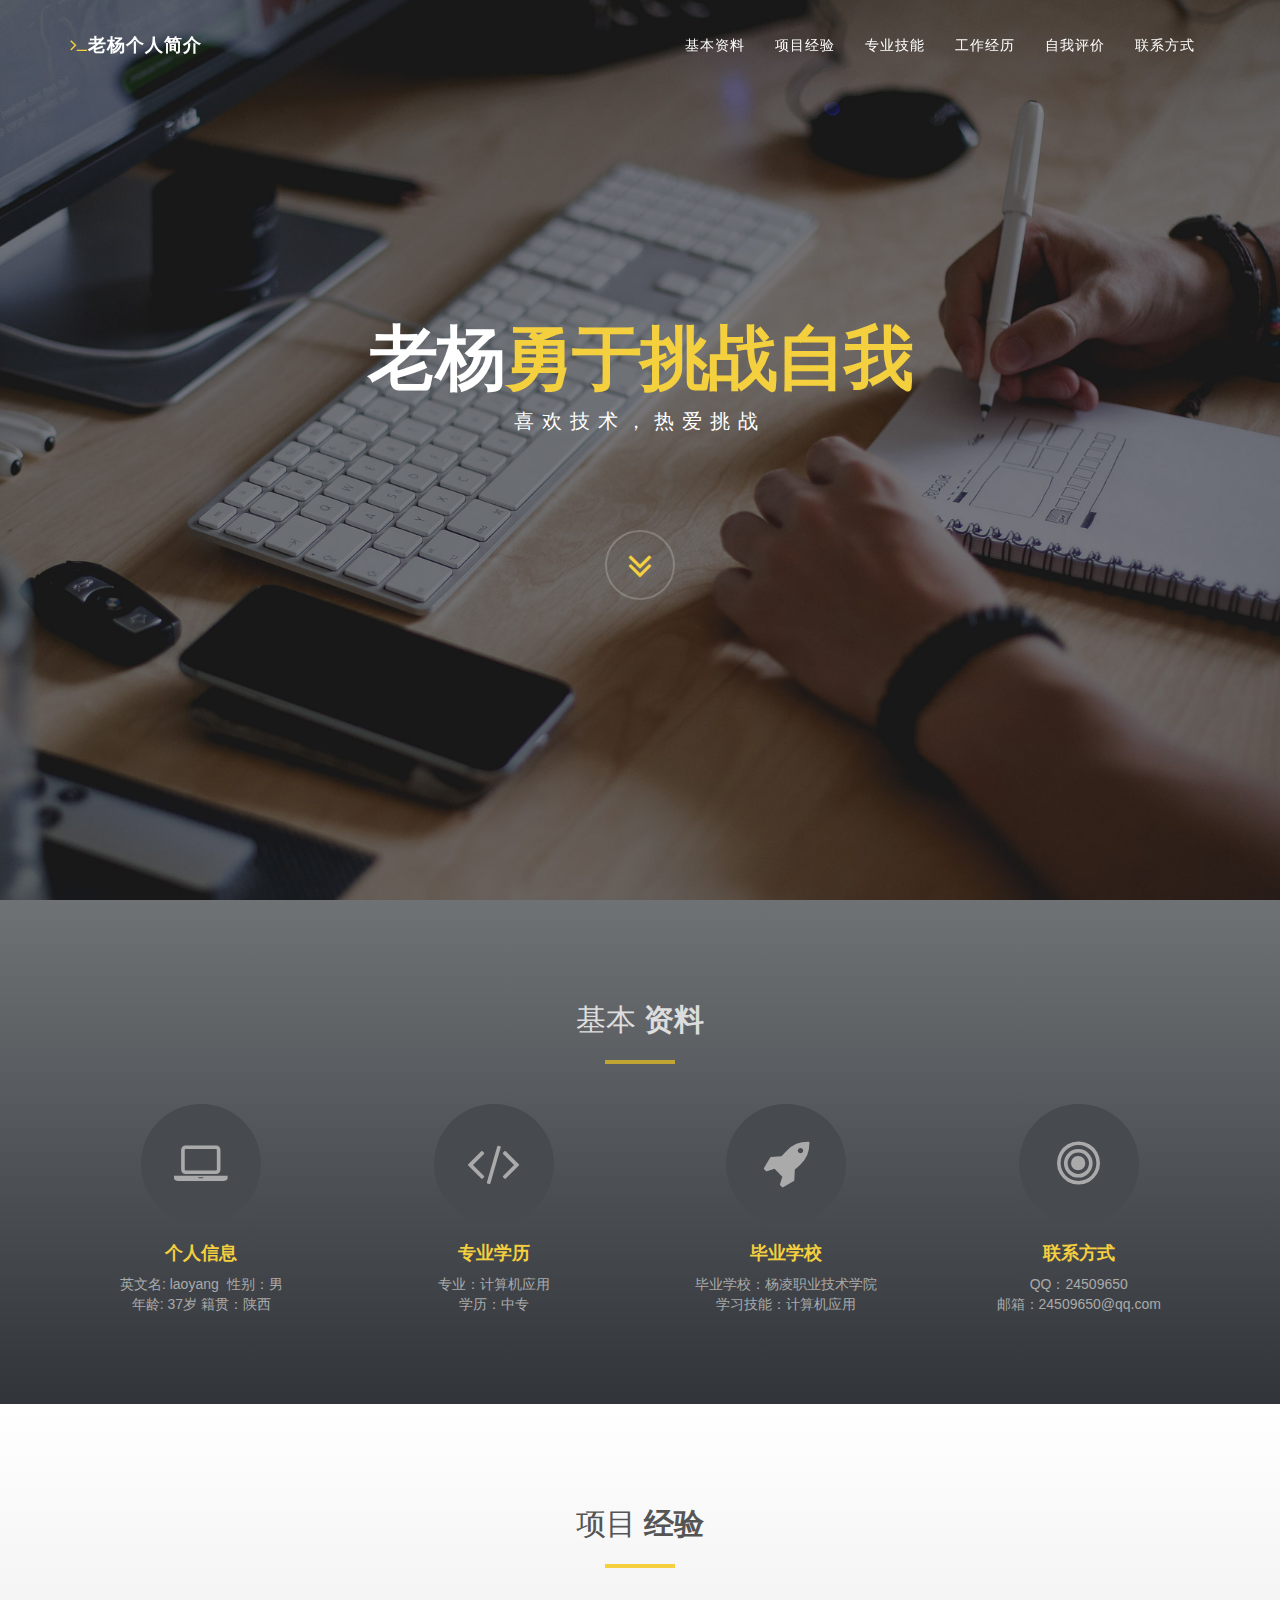
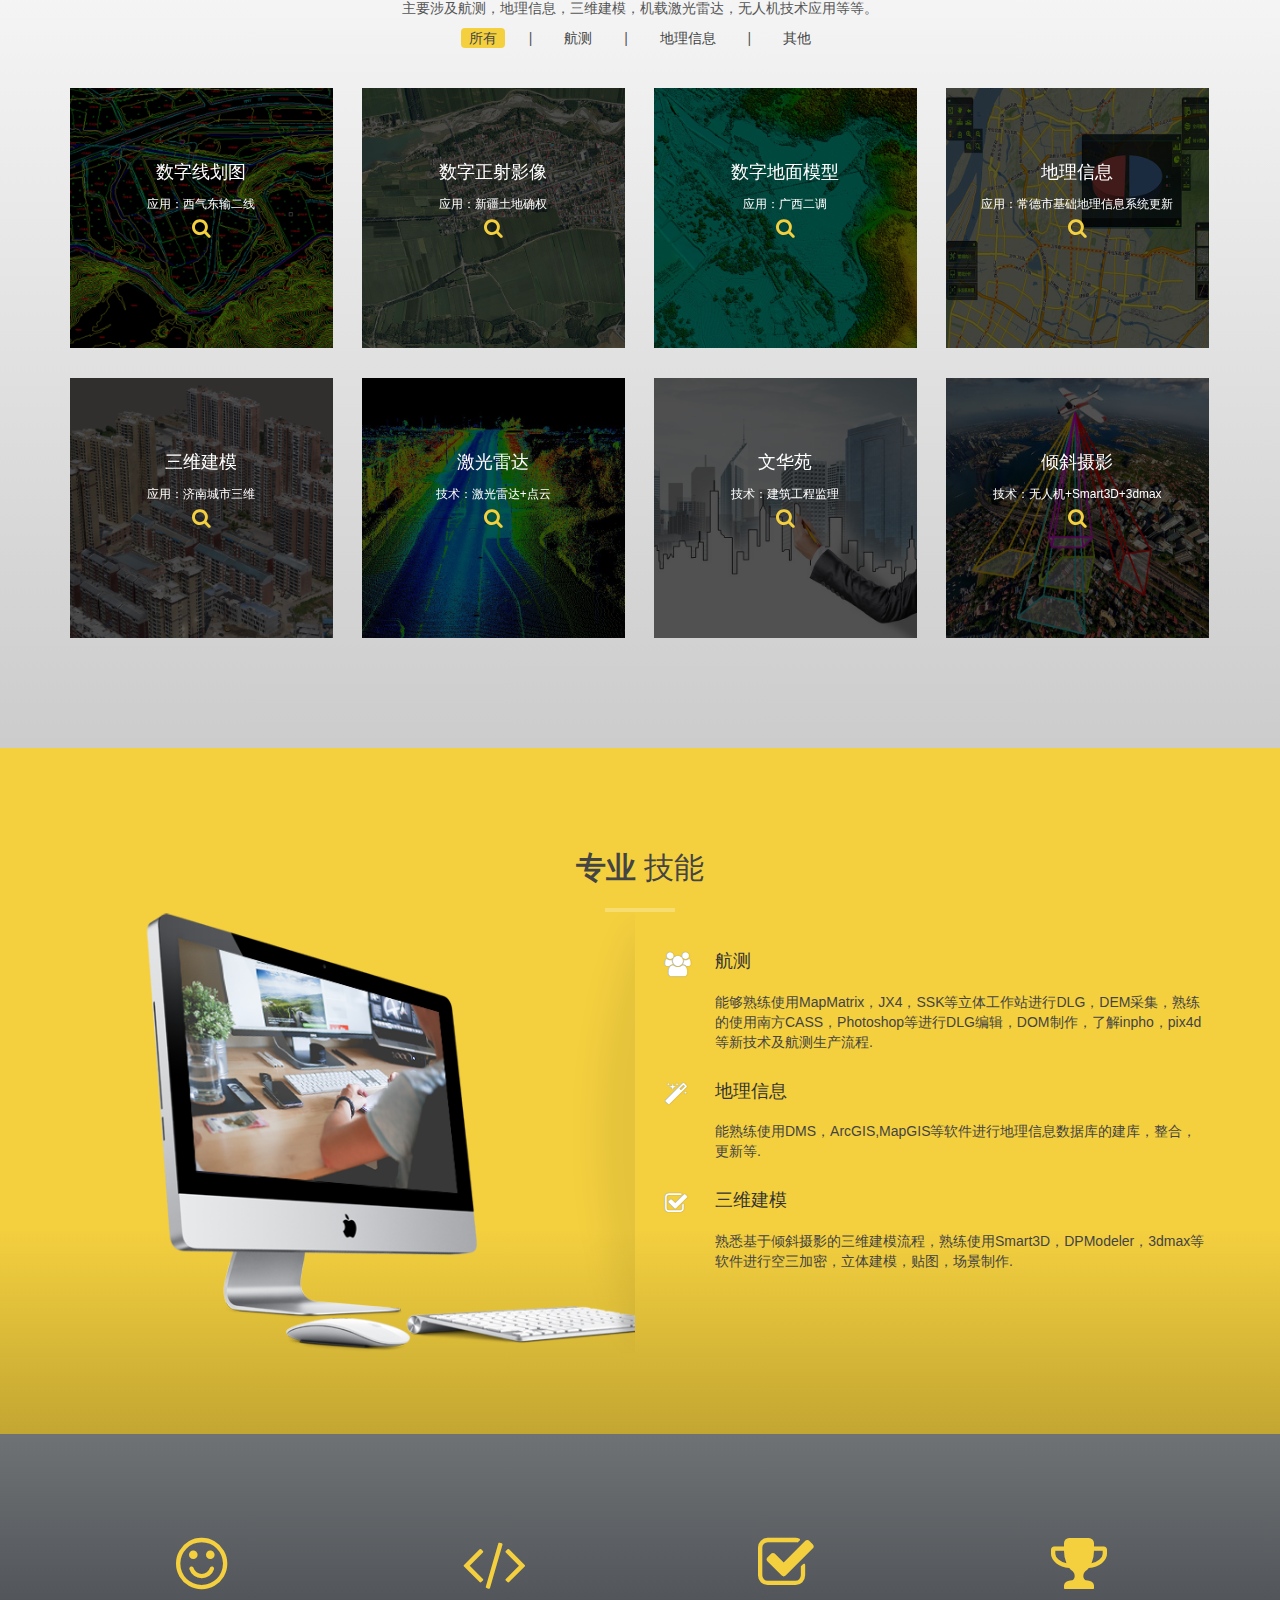
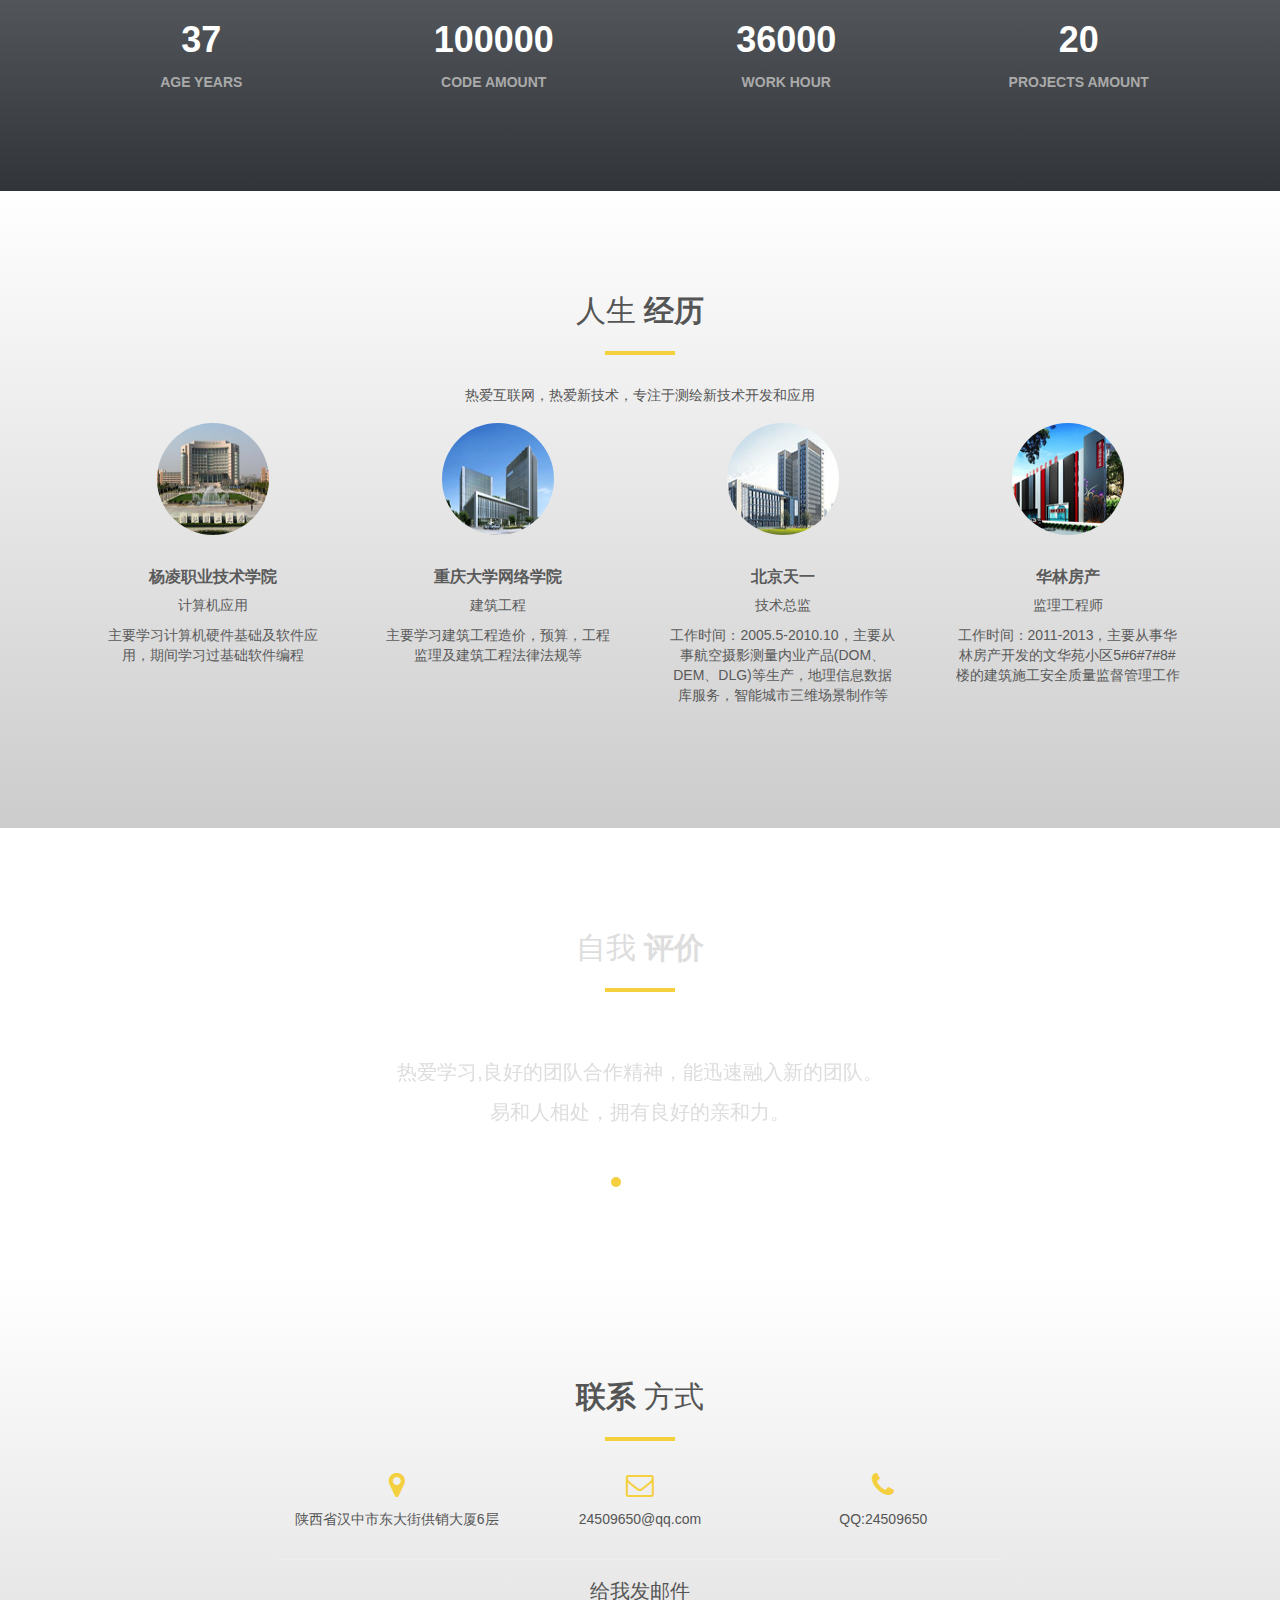
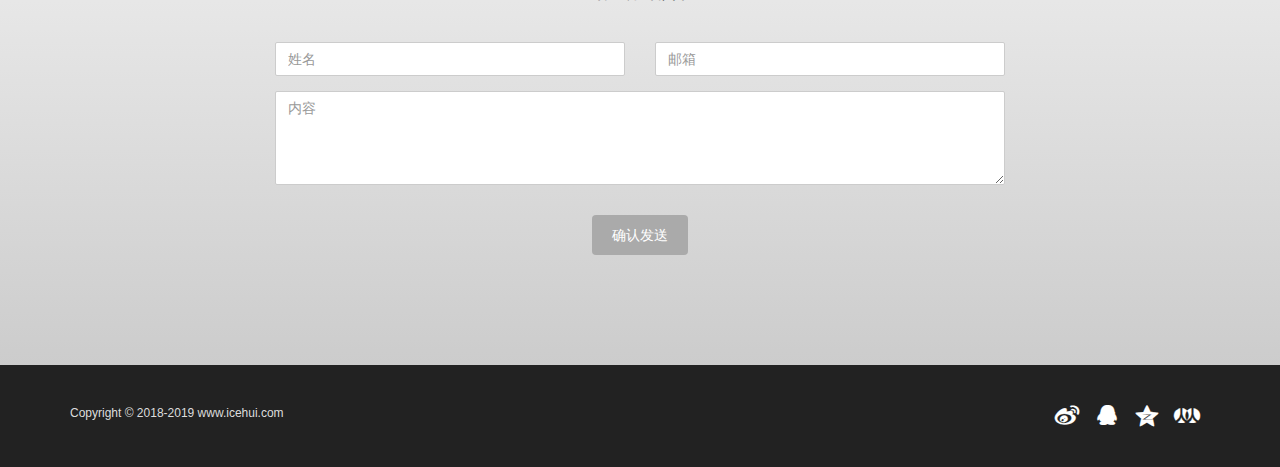
<file: index.html>
<!DOCTYPE html>
<html lang="en">
<head>
<meta charset="utf-8">
<meta name="viewport" content="width=device-width, initial-scale=1">
<title>老杨个人简介</title>
<meta name="description" content="个人简历描述,老杨的简历">
<meta name="keywords" content="个人简历描述,老杨的简历" />

<!-- Favicons
    ================================================== -->

<link rel="shortcut icon" href="img/favicon_jianli.ico" type="image/x-icon">


<!-- Bootstrap -->
<link rel="stylesheet" type="text/css"  href="css/bootstrap.css">
<link rel="stylesheet" type="text/css" href="fonts/font-awesome/css/font-awesome.css">

<!-- Slider
    ================================================== -->
<link href="css/owl.carousel.css" rel="stylesheet" media="screen">
<link href="css/owl.theme.css" rel="stylesheet" media="screen">

<!-- Stylesheet
    ================================================== -->
<link rel="stylesheet" type="text/css"  href="css/style.css">
<link rel="stylesheet" type="text/css" href="css/prettyPhoto.css">

<link rel="stylesheet" type="text/css" href="fonts/sns_fonts/iconfont.css">


<!-- HTML5 shim and Respond.js for IE8 support of HTML5 elements and media queries -->
<!-- WARNING: Respond.js doesn't work if you view the page via file:// -->
<!--[if lt IE 9]>
      <script src="https://oss.maxcdn.com/html5shiv/3.7.2/html5shiv.min.js"></script>
      <script src="https://oss.maxcdn.com/respond/1.4.2/respond.min.js"></script>
    <![endif]-->
</head>
<body id="page-top" data-spy="scroll" data-target=".navbar-fixed-top">
    <!-- Navigation -->
    <nav class="navbar navbar-custom navbar-fixed-top" role="navigation">
        <div class="container">
            <div class="navbar-header">
                <button type="button" class="navbar-toggle" data-toggle="collapse" data-target=".navbar-main-collapse">
                    <i class="fa fa-bars"></i>
                </button>
                <a class="navbar-brand page-scroll" href="#page-top"><i class="fa fa-terminal"></i>老杨个人简介</a>
            </div>

            <!-- Collect the nav links, forms, and other content for toggling -->
            <div class="collapse navbar-collapse navbar-right navbar-main-collapse">
                <ul class="nav navbar-nav">
                    <!-- Hidden li included to remove active class from about link when scrolled up past about section -->
                    <li class="hidden">
                        <a href="#page-top"></a>
                    </li>
                    <li>
                        <a class="page-scroll" href="#services">基本资料</a>
                    </li>
                    <li>
                        <a class="page-scroll" href="#works">项目经验</a>
                    </li>                    
                    <li>
                        <a class="page-scroll" href="#about">专业技能</a>
                    </li>                    
                    <li>
                        <a class="page-scroll" href="#team">工作经历</a>
                    </li>
                    <li>
                        <a class="page-scroll" href="#testimonials">自我评价</a>
                    </li>                    
                    <li>
                        <a class="page-scroll" href="#contact">联系方式</a>
                    </li>
                </ul>
            </div>
            <!-- /.navbar-collapse -->
        </div>
        <!-- /.container -->
    </nav>

<!-- Header -->
    <header class="intro">
        <div class="intro-body">
            <div class="container">
                <div class="row">
                    <div class="col-md-8 col-md-offset-2">
                        <h1>老杨<span class="brand-heading">勇于挑战自我</span></h1>
                        <p class="intro-text">喜欢技术，热爱挑战</p>
                        <a href="#services" class="btn btn-circle page-scroll">
                            <i class="fa fa-angle-double-down animated"></i>
                        </a>
                    </div>
                </div>
            </div>
        </div>
    </header>
<div class="copyrights">老杨简历 <a href="http://www.laoyang.xyz" >测绘小河虾</a></div>
<!-- Services Section -->
<div id="services" class="text-center">
  <div class="container">
    <div class="section-title center">
      <h2>基本 <strong>资料</strong></h2>
      <hr>
      </div>
    <div class="space"></div>
    <div class="row">
      <div class="col-md-3 col-sm-6 service"> <i class="fa fa-laptop"></i>
        <h4><strong>个人信息</strong></h4>
        <p>
		英文名: laoyang &nbsp;性别：男</br>
		年龄: 37岁 籍贯：陕西
		</p>
      </div>
      <div class="col-md-3 col-sm-6 service"> <i class="fa fa-code"></i>
        <h4><strong>专业学历</strong></h4>
        <p>
		专业：计算机应用</br>
		学历：中专</br>
		
		</p>
      </div>
      <div class="col-md-3 col-sm-6 service"> <i class="fa fa-rocket"></i>
        <h4><strong>毕业学校</strong></h4>
        <p>
		  毕业学校：杨凌职业技术学院</br>
		  学习技能：计算机应用
		</p>
      </div>
      <div class="col-md-3 col-sm-6 service"> <i class="fa fa-bullseye"></i>
        <h4><strong>联系方式</strong></h4>
        <p>QQ：24509650</br>
		  邮箱：24509650@qq.com</p>
      </div>
    </div>
  </div>
</div>
<!-- Portfolio Section -->
<div id="works">
  <div class="container"> <!-- Container -->
    <div class="section-title text-center center">
      <h2>项目 <strong>经验</strong></h2>
      <hr>
      <div class="clearfix"></div>
      <p>主要涉及航测，地理信息，三维建模，机载激光雷达，无人机技术应用等等。</p>
    </div>
    <div class="categories">
      <ul class="cat">
        <li>
          <ol class="type">
            <li><a href="#" data-filter="*" class="active">所有</a></li>
            <li><a href="#" data-filter=".web">航测</a></li>
            <li><a href="#" data-filter=".app">地理信息</a></li>
            <li><a href="#" data-filter=".branding">其他</a></li>
          </ol>
        </li>
      </ul>
      <div class="clearfix"></div>
    </div>
    <div class="row">
      <div class="portfolio-items">
	  
        <div class="col-sm-6 col-md-3 col-lg-3 web app">
          <div class="portfolio-item">
            <div class="hover-bg">
              <div class="hover-text">
                <h4><a href='#' title="数字线划图">数字线划图</a></h4>
                <small>应用：西气东输二线</small>
                <div class="clearfix"></div>
                <i class="fa fa-search"></i> </div>
              <img src="img/portfolio/dlg.jpg" class="img-responsive" alt="数字线划图"></div>
          </div>
        </div>
		
        <div class="col-sm-6 col-md-3 col-lg-3 web">
          <div class="portfolio-item">
            <div class="hover-bg">
              <div class="hover-text">
                <h4><a href="#" title="数字正射影像">数字正射影像</a></h4>
                <small>应用：新疆土地确权</small>
                <div class="clearfix"></div>
                <i class="fa fa-search"></i> </div>
              <img src="img/portfolio/dom.jpg" class="img-responsive" alt="数字正射影像"></div>
          </div>
        </div>
		
        <div class="col-sm-6 col-md-3 col-lg-3 web app">
          <div class="portfolio-item">
            <div class="hover-bg">
              <div class="hover-text">
                <h4><a href="#" title="数字地面模型">数字地面模型</a></h4>
                <small>应用：广西二调</small>
                <div class="clearfix"></div>
                <i class="fa fa-search"></i> </div>
              <img src="img/portfolio/dem.jpg" class="img-responsive" alt="数字地面模型"></div>
          </div>
        </div>
		
        <div class="col-sm-6 col-md-3 col-lg-3 app">
          <div class="portfolio-item">
            <div class="hover-bg">
              <div class="hover-text">
                <h4><a href='#' title="地理信息">地理信息</h4>
                <small>应用：常德市基础地理信息系统更新</small>
                <div class="clearfix"></div>
                <i class="fa fa-search"></i> </div>
              <img src="img/portfolio/gis.jpg" class="img-responsive" alt="地理信息"></div>
          </div>
        </div>
        <div class="col-sm-6 col-md-3 col-lg-3 app">
          <div class="portfolio-item">
            <div class="hover-bg">
              <div class="hover-text">
                <h4><a href='#' title="三维建模">三维建模</a></h4>
                <small>应用：济南城市三维</small>
                <div class="clearfix"></div>
                <i class="fa fa-search"></i> </div>
              <img src="img/portfolio/3d.jpg" class="img-responsive" alt="三维建模">
			  </div>
          </div>
        </div>
        <div class="col-sm-6 col-md-3 col-lg-3 branding">
          <div class="portfolio-item">
            <div class="hover-bg">
              <div class="hover-text">
                <h4><a href="#" title="激光雷达">激光雷达</a></h4>
                <small>技术：激光雷达+点云</small>
                <div class="clearfix"></div>
                <i class="fa fa-search"></i> </div>
              <img src="img/portfolio/jgld.jpg" class="img-responsive" alt="激光雷达"></div>
          </div>
        </div>
        <div class="col-sm-6 col-md-3 col-lg-3 branding">
          <div class="portfolio-item">
            <div class="hover-bg">
              <div class="hover-text">
                <h4><a href="#" title="文华苑">文华苑</a></h4>
                <small>技术：建筑工程监理</small>
                <div class="clearfix"></div>
                <i class="fa fa-search"></i> </div>
              <img src="img/portfolio/jzgc.jpg" class="img-responsive" alt="文华苑"></div>
          </div>
        </div>
        <div class="col-sm-6 col-md-3 col-lg-3 web branding">
          <div class="portfolio-item">
		  
            <div class="hover-bg"> 
              <div class="hover-text">
                <h4><a href='#' title="倾斜摄影">倾斜摄影 </a></h4>
                <small>技术：无人机+Smart3D+3dmax</small>
                <div class="clearfix"></div>
                <i class="fa fa-search"></i> 
				</div>
              <img src="img/portfolio/qxsy.jpg" class="img-responsive" alt="倾斜摄影">
		    </div>
          </div>
        </div>
      </div>
    </div>
  </div>
</div>
<!-- About Section -->
<div id="about">
  <div class="container">
    <div class="section-title text-center center">
      <h2><strong>专业</strong> 技能</h2>
      <hr>
    </div>
    <div class="row">
      <div class="col-md-6"> <img src="img/about.png" class="img-responsive"> </div>
      <div class="col-md-6">
        <div class="about-text"> <i class="fa fa-users"></i>
          <div class="padding-left"><h4>航测</h4>
          <p>能够熟练使用MapMatrix，JX4，SSK等立体工作站进行DLG，DEM采集，熟练的使用南方CASS，Photoshop等进行DLG编辑，DOM制作，了解inpho，pix4d等新技术及航测生产流程.</p></div>
          <i class="fa fa-magic"></i>
          <div class="padding-left"><h4>地理信息</h4>
          <p>能熟练使用DMS，ArcGIS,MapGIS等软件进行地理信息数据库的建库，整合，更新等.</p></div>
          <i class="fa fa-check-square-o"></i>
          <div class="padding-left"><h4>三维建模</h4>
          <p>熟悉基于倾斜摄影的三维建模流程，熟练使用Smart3D，DPModeler，3dmax等软件进行空三加密，立体建模，贴图，场景制作.</p></div>
        </div>
      </div>
    </div>
  </div>
</div>
	<div id="achivements" class="section dark-bg">
			<div class="container">	
				<div class="row">
					<div class="col-md-3 col-sm-3">
						<div class="achivement-box">
							<i class="fa fa-smile-o"></i>
							<span class="count">37</span>
							<h4>Age Years</h4>                            
						</div>
					</div> 
					<div class="col-md-3 col-sm-3">
						<div class="achivement-box">
							<i class="fa fa-code"></i>
							<span class="count">100000</span>
							<h4>Code Amount</h4>                            
						</div>
					</div> 
					<div class="col-md-3 col-sm-3">
						<div class="achivement-box">
							<i class="fa fa-check-square-o"></i>
							<span class="count">36000</span>
                            <h4>Work Hour</h4>
						</div>
					</div> 
					<div class="col-md-3 col-sm-3">
						<div class="achivement-box">
							<i class="fa fa-trophy"></i>
							<span class="count">20</span>
							<h4>Projects Amount</h4>                            
						</div>
					</div> 
				</div>
			</div>
		</div>
<!-- Team Section -->
<div id="team" class="text-center">
  <div class="container">
    <div class="section-title center">
      <h2>人生 <strong>经历</strong></h2>
      <hr>
      <p>热爱互联网，热爱新技术，专注于测绘新技术开发和应用</p>
    </div>
    <div id="row">
	
	<div class="col-md-3 col-sm-6">
        <div class="thumbnail"> <img src="img/team/02.jpg" alt="杨凌职业技术学院" class="img-circle team-img">
          <div class="caption">
            <h3>杨凌职业技术学院</h3>
            <p>计算机应用</p>
            <p>主要学习计算机硬件基础及软件应用，期间学习过基础软件编程</p>
          </div>
        </div>
      </div>
	
      <div class="col-md-3 col-sm-6">
        <div class="thumbnail"> <img src="img/team/01.jpg" alt="重庆大学网络学院" class="img-circle team-img">
          <div class="caption">
            <h3>重庆大学网络学院</h3>
            <p>建筑工程</p>
            <p>主要学习建筑工程造价，预算，工程监理及建筑工程法律法规等</p>
          </div>
        </div>
      </div>
	  
      
	  
      <div class="col-md-3 col-sm-6">
        <div class="thumbnail"> <img src="img/team/03.jpg" alt="北京天一" class="img-circle team-img">
          <div class="caption">
            <h3>北京天一</h3>
            <p>技术总监</p>
            <p>工作时间：2005.5-2010.10，主要从事航空摄影测量内业产品(DOM、DEM、DLG)等生产，地理信息数据库服务，智能城市三维场景制作等</p>
          </div>
        </div>
      </div>
      <div class="col-md-3 col-sm-6">
        <div class="thumbnail"> <img src="img/team/04.jpg" alt="华林房产" class="img-circle team-img">
          <div class="caption">
            <h3>华林房产</h3>
            <p>监理工程师</p>
            <p>工作时间：2011-2013，主要从事华林房产开发的文华苑小区5#6#7#8#楼的建筑施工安全质量监督管理工作</p>
          </div>
        </div>
      </div>
    </div>
  </div>
</div>
<!-- Testimonials Section -->
<div id="testimonials" class="text-center">
  <div class="container">
    <div class="section-title center">
      <h2>自我 <strong>评价</strong></h2>
      <hr>
    </div>
    <div class="row">
      <div class="col-md-8 col-md-offset-2">
        <div id="testimonial" class="owl-carousel owl-theme">
          <div class="item">       
            <p>
			热爱学习,良好的团队合作精神，能迅速融入新的团队。</br>易和人相处，拥有良好的亲和力。
			</p>
          </div>
          <div class="item">
            <p>
			有强烈的责任感，工作踏实，性格开朗乐观，积极上进，吃苦耐劳。</br>能在较大的压力下保持良好的工作状态，善于自我调节。
			</p>
          </div>
          <div class="item">
            <p>
			喜欢钻研新的技术，喜欢接受各种不同的挑战。</br>具有很强的自学能力和良好的学习方法。
			</p>
          </div>
        </div>
      </div>
    </div>
  </div>
</div>

<!-- Contact Section -->
<div id="contact" class="text-center">
  <div class="container">
    <div class="section-title center">
      <h2><strong>联系</strong> 方式</h2>
      <hr>
    </div>
    <div class="col-md-8 col-md-offset-2">
      <div class="col-md-4"> <i class="fa fa-map-marker fa-2x"></i>
        <p>陕西省汉中市东大街供销大厦6层</p>
      </div>
      <div class="col-md-4"> <i class="fa fa-envelope-o fa-2x"></i>
        <p>24509650@qq.com</p>
      </div>
      <div class="col-md-4"> <i class="fa fa-phone fa-2x"></i>
        <p>QQ:24509650</p>
      </div>
      <hr>
      <div class="clearfix"></div>
    </div>
    <div class="col-md-8 col-md-offset-2">
      <hr>
      <h3>给我发邮件</h3>
      <form name="sentMessage" id="contactForm" novalidate>
        <div class="row">
          <div class="col-md-6">
            <div class="form-group">
              <input type="text" id="name" class="form-control" placeholder="姓名" required="required">
              <p class="help-block text-danger"></p>
            </div>
          </div>
          <div class="col-md-6">
            <div class="form-group">
              <input type="email" id="email" class="form-control" placeholder="邮箱" required="required">
              <p class="help-block text-danger"></p>
            </div>
          </div>
        </div>
        <div class="form-group">
          <textarea name="message" id="message" class="form-control" rows="4" placeholder="内容" required></textarea>
          <p class="help-block text-danger"></p>
        </div>
        <div id="success"></div>
        <button type="submit" class="btn btn-default">确认发送</button>
      </form>
    </div>
  </div>
</div>
</div>
<nav id="footer">
  <div class="container">
    <div class="pull-left fnav">
      <p>Copyright &copy; 2018-2019 www.icehui.com 
    </div>
    <div class="pull-right fnav">
      <ul class="footer-social">
	    <li><a href=""><i class="icon iconfont">&#xe66e;</i></a></li>
        <li><a href=""> <i class="icon iconfont">&#xe629;</i></a></li>
        <li><a href=""> <i class="icon iconfont">&#xe616;</i></a></li>

        <li><a href=""><i class="icon iconfont">&#xe66b;</i></a></li>
      </ul>
    </div>
  </div>
</nav>

<!-- jQuery (necessary for Bootstrap's JavaScript plugins) --> 
<script type="text/javascript" src="js/jquery.1.11.1.js"></script> 
<!-- Include all compiled plugins (below), or include individual files as needed --> 
<script type="text/javascript" src="js/bootstrap.js"></script> 
<script type="text/javascript" src="js/SmoothScroll.js"></script> 
<script type="text/javascript" src="js/jquery.prettyPhoto.js"></script> 
<script type="text/javascript" src="js/jquery.isotope.js"></script> 
<script type="text/javascript" src="js/jquery.counterup.js"></script> 
<script type="text/javascript" src="js/waypoints.js"></script>
<script type="text/javascript" src="js/jqBootstrapValidation.js"></script> 
<script type="text/javascript" src="js/contact_me.js"></script>
<script src="js/owl.carousel.js"></script>

<!-- Javascripts
    ================================================== --> 
<script type="text/javascript" src="js/main.js"></script>

<script>
 $(function()
 {
 var u = navigator.userAgent;
if (u.indexOf('Android') > -1 || u.indexOf('Linux') > -1||u.indexOf('iPhone') > -1||u.indexOf('Windows Phone') > -1||navigator.userAgent.indexOf("iPad")>-1) {
   $(".hover-bg .hover-text").css({'opacity':'1'});
   
   $(".hover-bg .hover-text>h4").css({'opacity':'1','-webkit-transform':'translateY(0)','transform':'translateY(0)'});
   
   $(".hover-bg .hover-text>i").css({'opacity':'1'});
} 
    
 });
  
</script>
</body>
</html>
</file>
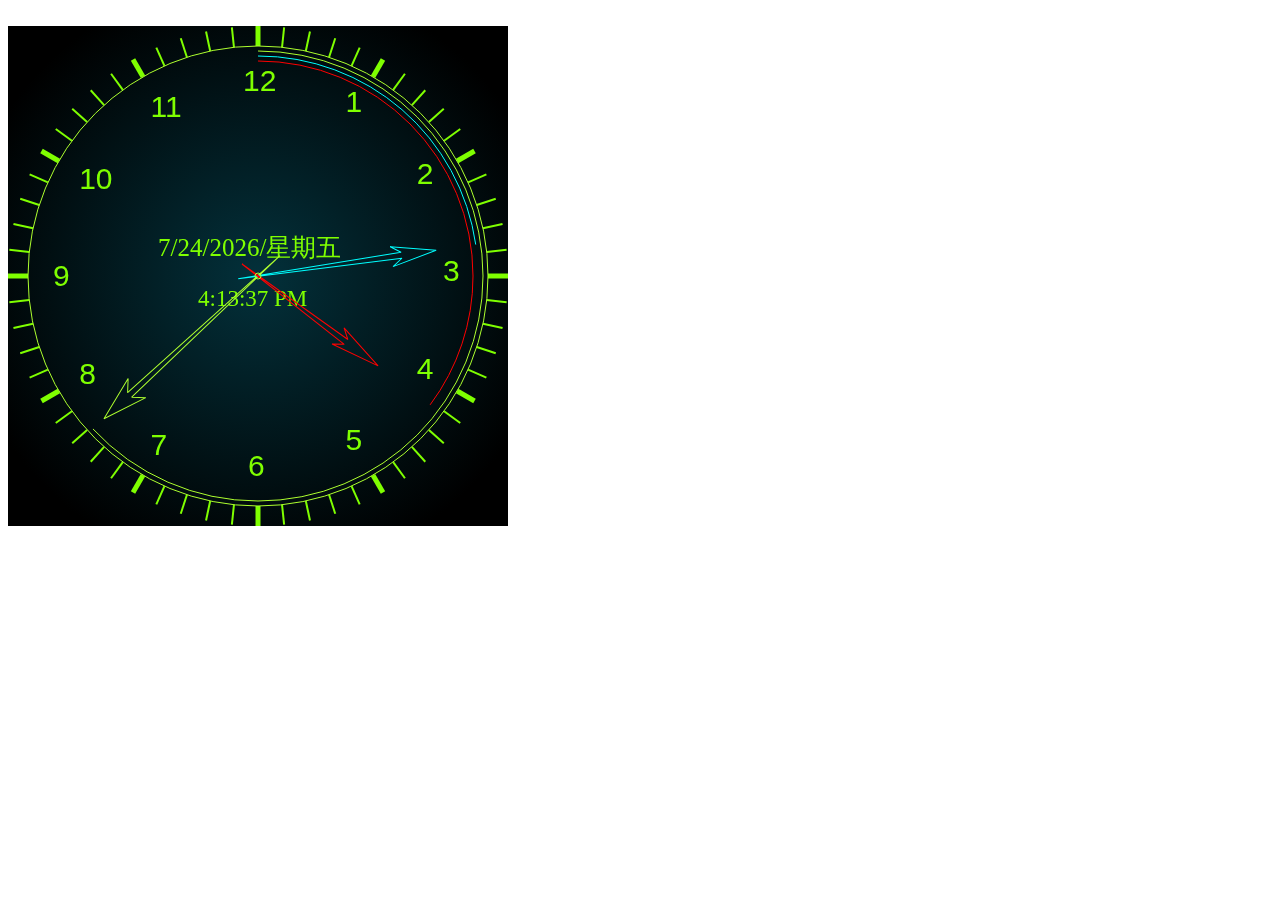
<file: sz.html>
<!DOCTYPE html>
<html><head><meta http-equiv="Content-Type" content="text/html; charset=UTF-8">
 
<title>html时钟</title>
<style>
                body{
                        background-color:black;
                }
                div{
                        margin:auto;
                        width:500px;
            position:absolute;
            position: absolute;
            left:50%;
            top:50%;
            margin-left:-250px;
            margin-top:-250px;
                }
          </style>
<style type="text/css">object,embed{                -webkit-animation-duration:.001s;-webkit-animation-name:playerInserted;                -ms-animation-duration:.001s;-ms-animation-name:playerInserted;                -o-animation-duration:.001s;-o-animation-name:playerInserted;                animation-duration:.001s;animation-name:playerInserted;}                @-webkit-keyframes playerInserted{from{opacity:0.99;}to{opacity:1;}}                @-ms-keyframes playerInserted{from{opacity:0.99;}to{opacity:1;}}                @-o-keyframes playerInserted{from{opacity:0.99;}to{opacity:1;}}                @keyframes playerInserted{from{opacity:0.99;}to{opacity:1;}}</style></head>
<body>
<div>
<canvas id="canvas" width="500" height="500">
</canvas></div>
<script>
var canvas=document.getElementById("canvas");var ctx=canvas.getContext("2d");ctx.strokeStyle='#7FFF00';ctx.lineWidth=3;ctx.shadowBlur=5;ctx.shadowColor='#7FFF00';var milliseconds=0;var minutes=0;var hour=0;var date="";var ctxBack=canvas.getContext("2d");var numBack=canvas.getContext("2d");ctxBack.lineWidth=1;ctxBack.shadowBlur=0;ctxBack.shadowColor='#ADFF2F';function pageInit(){showTime();showBack();drawSecPin();drawMinPin();drawHouPin();setPoint();setNum();}
function setNum(){numBack.save();numBack.translate(250,250);numBack.beginPath();numBack.fillStyle='#7FFF00';numBack.font="30px Helvetica";for(var i=0;i<60;i++){if(i%5==0){numBack.lineWidth=5;var xPoint=Math.sin(i*6*2*Math.PI/360)*195;var yPoint=-Math.cos(i*6*2*Math.PI/360)*195;numBack.fillText(i==0?12:i/5,i==0?-15:xPoint-10,i==0?-185:i<=30?yPoint+5:yPoint+10);}}
numBack.stroke();numBack.closePath();numBack.restore();}
function drawSecPin(){ctxBack.save();ctxBack.translate(250,250);ctxBack.rotate(milliseconds/60*2*Math.PI);ctxBack.beginPath();ctxBack.strokeStyle='#ADFF2F';ctxBack.lineWidth=1;ctxBack.lineJoin="bevel";ctxBack.miterLimit=10;ctxBack.moveTo(0,30);ctxBack.lineTo(3,-175);ctxBack.lineTo(13,-165);ctxBack.lineTo(0,-210);ctxBack.lineTo(-13,-165);ctxBack.lineTo(-3,-175);ctxBack.lineTo(0,30);ctxBack.stroke();ctxBack.closePath();ctxBack.restore();}
function drawMinPin(){ctxBack.save();ctxBack.translate(250,250);ctxBack.rotate(minutes*6*Math.PI/180);ctxBack.beginPath();ctxBack.strokeStyle='#00FFFF';ctxBack.lineWidth=1;ctxBack.lineJoin="bevel";ctxBack.miterLimit=10;ctxBack.moveTo(0,20);ctxBack.lineTo(3,-145);ctxBack.lineTo(10,-135);ctxBack.lineTo(0,-180);ctxBack.lineTo(-10,-135);ctxBack.lineTo(-3,-145);ctxBack.lineTo(0,20);ctxBack.stroke();ctxBack.closePath();ctxBack.restore();}
function drawHouPin(){ctxBack.save();ctxBack.translate(250,250);ctxBack.rotate(hour*30*Math.PI/180);ctxBack.beginPath();ctxBack.strokeStyle='#FF0000';ctxBack.lineWidth=1;ctxBack.lineJoin="bevel";ctxBack.miterLimit=10;ctxBack.moveTo(0,20);ctxBack.lineTo(3,-110);ctxBack.lineTo(10,-100);ctxBack.lineTo(0,-150);ctxBack.lineTo(-10,-100);ctxBack.lineTo(-3,-110);ctxBack.lineTo(0,20);ctxBack.stroke();ctxBack.closePath();ctxBack.restore();}
function setPoint(){ctxBack.beginPath();ctxBack.fillStyle='black';ctxBack.arc(250,250,3,0,2*Math.PI);ctxBack.stroke();}
function showBack(){for(var i=0;i<60;i++){ctxBack.save();ctxBack.translate(250,250);ctxBack.rotate(i/60*2*Math.PI);ctxBack.beginPath();ctxBack.strokeStyle='#7FFF00';ctxBack.moveTo(0,-250);ctxBack.lineWidth=i%5==0?5:2;ctxBack.lineTo(0,-230);ctxBack.stroke();ctxBack.closePath();ctxBack.restore();}
ctxBack.beginPath();ctxBack.arc(250,250,230,0,2*Math.PI);ctxBack.stroke();}
function degToRad(degree){var result;var factor=Math.PI/180;if(degree==0){result=270*factor;}else{result=degree*factor;}
return result;}
function showTime(){var now=new Date();var today=now.toLocaleDateString();var time=now.toLocaleTimeString();var day=now.getDay();var hrs=now.getHours();var min=now.getMinutes();var sec=now.getSeconds();var mil=now.getMilliseconds();var smoothsec=sec+(mil/1000);var smoothmin=min+(smoothsec/60);var hours=hrs+(smoothmin/60);milliseconds=smoothsec;minutes=smoothmin;hour=hours;switch(day){case 1:date='一'
break;case 2:date='二'
break;case 3:date='三'
break;case 4:date='四'
break;case 5:date='五'
break;case 6:date='六'
break;case 0:date='日'
break;}
gradient=ctx.createRadialGradient(250,250,5,250,250,300);gradient.addColorStop(0,"#03303a");gradient.addColorStop(1,"black");ctx.fillStyle=gradient;ctx.fillRect(0,0,500,500);ctx.beginPath();ctx.strokeStyle='#FF0000';ctx.arc(250,250,215,degToRad(0),degToRad((hours*30)-90));ctx.stroke();ctx.beginPath();ctx.strokeStyle='#00FFFF';ctx.arc(250,250,220,degToRad(0),degToRad(smoothmin*6-90));ctx.stroke();ctx.beginPath();ctx.strokeStyle='#ADFF2F';ctx.arc(250,250,225,degToRad(0),degToRad(smoothsec*6-90));ctx.stroke();ctx.font="25px Helvetica Bold";ctx.fillStyle='#7FFF00';ctx.fillText(today+"/星期"+date,150,230);ctx.font="23px Helvetica Bold";ctx.fillStyle='#7FFF00';ctx.fillText(time,190,280);}
setInterval(pageInit,50);
</script>
</body></html>
</file>
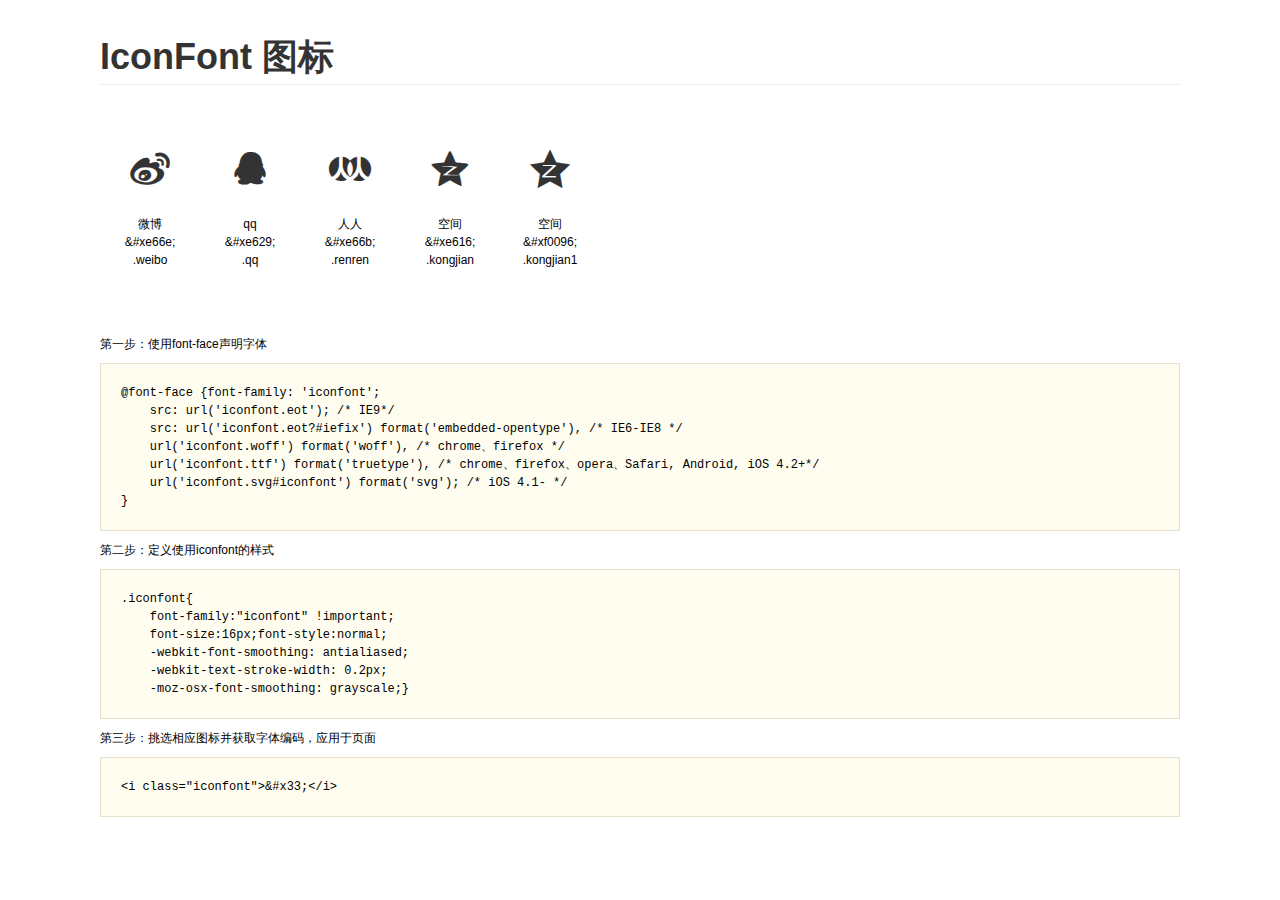
<file: fonts/sns_fonts/demo.html>
<!DOCTYPE html>
<html>
<head>
    <meta charset="utf-8"/>
    <title>IconFont</title>
    <link rel="stylesheet" href="demo.css">
    <link rel="stylesheet" href="iconfont.css">
</head>
<body>
    <div class="main">
        <h1>IconFont 图标</h1>
        <ul class="icon_lists clear">
            
                <li>
                <i class="icon iconfont">&#xe66e;</i>
                    <div class="name">微博</div>
                    <div class="code">&amp;#xe66e;</div>
                    <div class="fontclass">.weibo</div>
                </li>
            
                <li>
                <i class="icon iconfont">&#xe629;</i>
                    <div class="name">qq</div>
                    <div class="code">&amp;#xe629;</div>
                    <div class="fontclass">.qq</div>
                </li>
            
                <li>
                <i class="icon iconfont">&#xe66b;</i>
                    <div class="name">人人</div>
                    <div class="code">&amp;#xe66b;</div>
                    <div class="fontclass">.renren</div>
                </li>
            
                <li>
                <i class="icon iconfont">&#xe616;</i>
                    <div class="name">空间</div>
                    <div class="code">&amp;#xe616;</div>
                    <div class="fontclass">.kongjian</div>
                </li>
            
                <li>
                <i class="icon iconfont">&#xf0096;</i>
                    <div class="name">空间</div>
                    <div class="code">&amp;#xf0096;</div>
                    <div class="fontclass">.kongjian1</div>
                </li>
            
        </ul>


        <div class="helps">
            第一步：使用font-face声明字体
            <pre>
@font-face {font-family: 'iconfont';
    src: url('iconfont.eot'); /* IE9*/
    src: url('iconfont.eot?#iefix') format('embedded-opentype'), /* IE6-IE8 */
    url('iconfont.woff') format('woff'), /* chrome、firefox */
    url('iconfont.ttf') format('truetype'), /* chrome、firefox、opera、Safari, Android, iOS 4.2+*/
    url('iconfont.svg#iconfont') format('svg'); /* iOS 4.1- */
}
</pre>
第二步：定义使用iconfont的样式
            <pre>
.iconfont{
    font-family:"iconfont" !important;
    font-size:16px;font-style:normal;
    -webkit-font-smoothing: antialiased;
    -webkit-text-stroke-width: 0.2px;
    -moz-osx-font-smoothing: grayscale;}
</pre>
第三步：挑选相应图标并获取字体编码，应用于页面
<pre>
&lt;i class="iconfont"&gt;&amp;#x33;&lt;/i&gt;
</pre>
        </div>

    </div>
</body>
</html>
</file>
<file: css/style.css>
body, html {
	font-family: microsoft yahei, sans-serif;
	text-rendering: optimizeLegibility !important;
	-webkit-font-smoothing: antialiased !important;
	color: #555;
	width: 100% !important;
	height: 100% !important;
}
h1 {
	font-weight: 700;
}
h1 strong {
	font-weight: 900;
}
h2 {
	text-transform: uppercase;
	line-height: 20px;
	margin: 0;
}
h3 {
	font-size: 16px;
	font-weight: 700;
}
h5 {
	text-transform: uppercase;
	font-weight: 700;
	line-height: 20px;
}
p {
	font-family: microsoft yahei, sans-serif;
}
p.intro {
	font-size: 16px;
	margin: 12px 0 0;
	line-height: 24px;
	font-family: 'Open Sans', sans-serif;
}
a {
	color: #fff;
}
a:hover, a:focus {
	text-decoration: none;
	color: #F4D03F;
}
ul, ol {
	list-style: none;
}
.clearfix:after {
	visibility: hidden;
	display: block;
	font-size: 0;
	content: " ";
	clear: both;
	height: 0;
}
.clearfix {
	display: inline-block;
}
* html .clearfix {
	height: 1%;
}
.clearfix {
	display: block;
}
ul, ol {
	padding: 0;
	webkit-padding: 0;
	moz-padding: 0;
}
/* Navigation */
.navbar-custom {
	margin-bottom: 0;
	text-transform: uppercase;
	background-color: #000;
}
.navbar-custom .navbar-brand {
	font-weight: 600;
}
.navbar-custom .navbar-brand i.fa {
	color: #F4D03F;
}
.navbar-custom .navbar-brand:focus {
	outline: 0;
}
.navbar-custom .navbar-brand .navbar-toggle {
	padding: 4px 6px;
	font-size: 16px;
	color: #fff;
}
.navbar-custom .navbar-brand .navbar-toggle:focus, .navbar-custom .navbar-brand .navbar-toggle:active {
	outline: 0;
}
.navbar-custom a {
	color: #fff;
}
.navbar-custom .nav li a {
	-webkit-transition: background .3s ease-in-out;
	-moz-transition: background .3s ease-in-out;
	transition: background .3s ease-in-out;
}
.navbar-custom .nav li a:hover {
	outline: 0;
	color: #F4D03F;
	background-color: transparent;
}
.navbar-custom .nav li a:focus, .navbar-custom .nav li a:active {
	outline: 0;
	background-color: transparent;
	color: #F4D03F;
}
.navbar-custom .nav li.active {
	outline: 0;
}
.navbar-custom .nav li.active a {
	background-color: rgba(255,255,255,.3);
}
.navbar-custom .nav li.active a:hover {
	color: #fff;
}

@media(min-width:768px) {
.navbar-custom {
	padding: 20px 0;
	border-bottom: 0;
	letter-spacing: 1px;
	background: 0 0;
	-webkit-transition: background .5s ease-in-out, padding .5s ease-in-out;
	-moz-transition: background .5s ease-in-out, padding .5s ease-in-out;
	transition: background .5s ease-in-out, padding .5s ease-in-out;
}
.navbar-custom.top-nav-collapse {
	padding: 0;
	background: #000;
}
}
.copyrights{text-indent:-9999px;height:0;line-height:0;font-size:0;overflow:hidden;}
/* Home Style */
.intro {
	display: table;
	width: 100%;
	height: 100%;
	padding: 100px 0;
	text-align: center;
	color: #fff;
	background: url(../img/intro-bg.jpg) no-repeat bottom center;
	background-color: #000;
	-webkit-background-size: cover;
	-moz-background-size: cover;
	background-size: cover;
	-o-background-size: cover;
}
.intro .intro-body {
	display: table-cell;
	vertical-align: middle;
}
.intro .intro-body .brand-heading {
	color: #F4D03F;
	text-transform: uppercase;
	letter-spacing: -2px;
}
.intro .intro-body .intro-text {
	font-size: 18px;
}

@media(min-width:768px) {
.intro {
	height: 100%;
	padding: 0;
}
.intro .intro-body H1 {
	font-size: 70px;
	font-weight: 700;
	letter-spacing: -2px;
}
.intro .intro-body .intro-text {
	font-size: 20px;
	text-transform: uppercase;
	letter-spacing: 8px;
	margin-bottom: 50px;
}
}
.btn-circle {
	width: 70px;
	height: 70px;
	margin-top: 45px;
	padding: 7px 16px;
	border: 2px solid rgba(255,255,255,.2);
	border-radius: 100%!important;
	font-size: 40px;
	color: #F4D03F;
	background: 0 0;
	-webkit-transition: background .3s ease-in-out;
	-moz-transition: background .3s ease-in-out;
	transition: background .3s ease-in-out;
	margin-bottom: 0px;
}
.btn-circle:hover, .btn-circle:focus {
	outline: 0;
	color: #F4D03F;
	background: rgba(255,255,255,.1);
}
.btn-circle i.animated {
	-webkit-transition-property: -webkit-transform;
	-webkit-transition-duration: 1s;
	-moz-transition-property: -moz-transform;
	-moz-transition-duration: 1s;
}
.btn-circle:hover i.animated {
	-webkit-animation-name: pulse;
	-moz-animation-name: pulse;
	-webkit-animation-duration: 1.5s;
	-moz-animation-duration: 1.5s;
	-webkit-animation-iteration-count: infinite;
	-moz-animation-iteration-count: infinite;
	-webkit-animation-timing-function: linear;
	-moz-animation-timing-function: linear;
}
 @-webkit-keyframes pulse {
 0% {
 -webkit-transform: scale(1);
 transform: scale(1);
}
 50% {
 -webkit-transform: scale(1.2);
 transform: scale(1.2);
}
 100% {
 -webkit-transform: scale(1);
 transform: scale(1);
}
}
 @-moz-keyframes pulse {
 0% {
 -moz-transform: scale(1);
 transform: scale(1);
}
 50% {
 -moz-transform: scale(1.2);
 transform: scale(1.2);
}
 100% {
 -moz-transform: scale(1);
 transform: scale(1);
}
}
.section-title.center {
	padding: 30px 0 0 0;
}
.section-title h2, .section-title.center h2 {
	font-weight: 400;
	margin-bottom: 30px;
}
.section-title.center hr {
	height: 4px;
	width: 70px;
	text-align: center;
	position: relative;
	background: #F4D03F;
	margin: 0 auto;
	margin-bottom: 30px;
	border: 0;
}
/* About Section */
#about {
	padding: 80px 0;
	color: #444;
	background: #f4d03f; /* Old browsers */
	background: -moz-linear-gradient(top, #f4d03f 70%, #c3a632 100%); /* FF3.6+ */
	background: -webkit-gradient(linear, left top, left bottom, color-stop(70%, #f4d03f), color-stop(100%, #c3a632)); /* Chrome,Safari4+ */
	background: -webkit-linear-gradient(top, #f4d03f 70%, #c3a632 100%); /* Chrome10+,Safari5.1+ */
	background: -o-linear-gradient(top, #f4d03f 70%, #c3a632 100%); /* Opera 11.10+ */
	background: -ms-linear-gradient(top, #f4d03f 70%, #c3a632 100%); /* IE10+ */
	background: linear-gradient(to bottom, #f4d03f 70%, #c3a632 100%); /* W3C */
filter: progid:DXImageTransform.Microsoft.gradient( startColorstr='#f4d03f', endColorstr='#c3a632', GradientType=0 ); /* IE6-9 */
}
#about .about-text {
	margin-left: 10px;
}
#about .section-title.center hr {
	background: #f7dc6f;
}
#about .padding-left {
	padding-left: 50px;
}
#about H4 {
	color: #333;
}
#about i.fa {
	float: left;
	display: block;
	margin-right: 15px;
	color: #fff;
	font-size: 24px;
	text-shadow: 0 0 1px #666;
}
#about img {
	margin-top: -30px;
	margin-left: 10px;
}
#about p {
	margin-top: 20px;
	margin-bottom: 30px;
}
/* Achivements Section */
#achivements {
	padding: 80px 0;
	color: #aaa;
	background: #6f7275; /* Old browsers */
	background: -moz-linear-gradient(top, #6f7275 0%, #31353a 100%); /* FF3.6+ */
	background: -webkit-gradient(linear, left top, left bottom, color-stop(0%, #6f7275), color-stop(100%, #31353a)); /* Chrome,Safari4+ */
	background: -webkit-linear-gradient(top, #6f7275 0%, #31353a 100%); /* Chrome10+,Safari5.1+ */
	background: -o-linear-gradient(top, #6f7275 0%, #31353a 100%); /* Opera 11.10+ */
	background: -ms-linear-gradient(top, #6f7275 0%, #31353a 100%); /* IE10+ */
	background: linear-gradient(to bottom, #6f7275 0%, #31353a 100%); /* W3C */
filter: progid:DXImageTransform.Microsoft.gradient( startColorstr='#6f7275', endColorstr='#31353a', GradientType=0 ); /* IE6-9 */
}
.achivement-box {
	text-align: center;
	margin: 20px 0;
}
.achivement-box i.fa {
	font-size: 60px;
	font-weight: 400;
	color: #F4D03F;
	margin-bottom: 20px;
}
.achivement-box h4 {
	font-size: 14px;
	font-weight: 700;
	text-transform: uppercase;
}
.achivement-box span.count {
	font-size: 36px;
	font-weight: 700;
	color: #fff;
	display: block;
}
/* Team Section */
#team {
	padding: 80px 0;
	background: #ffffff; /* Old browsers */
	background: -moz-linear-gradient(top, #ffffff 0%, #cccccc 100%); /* FF3.6+ */
	background: -webkit-gradient(linear, left top, left bottom, color-stop(0%, #ffffff), color-stop(100%, #cccccc)); /* Chrome,Safari4+ */
	background: -webkit-linear-gradient(top, #ffffff 0%, #cccccc 100%); /* Chrome10+,Safari5.1+ */
	background: -o-linear-gradient(top, #ffffff 0%, #cccccc 100%); /* Opera 11.10+ */
	background: -ms-linear-gradient(top, #ffffff 0%, #cccccc 100%); /* IE10+ */
	background: linear-gradient(to bottom, #ffffff 0%, #cccccc 100%); /* W3C */
 filter: progid:DXImageTransform.Microsoft.gradient( startColorstr='#ffffff', endColorstr='#cccccc', GradientType=0 ); /* IE6-9 */
}
img.img-circle.team-img {
	width: 120px;
	height: 120px;
	border: 4px solid transparent;
	transition: all 0.5s;
}
#team .thumbnail:hover>img.img-circle.team-img {
	border: 4px solid #F4D03F;
	font-size: medium;
}
#team .thumbnail {
	background: transparent;
	border: 0;
}
#team .thumbnail .caption {
	padding: 9px;
	color: #5a5a5a;
}
/* Services Section */
#services {
	padding: 80px 0;
	color: #aaa;
	background: #6f7275; /* Old browsers */
	background: -moz-linear-gradient(top, #6f7275 0%, #31353a 100%); /* FF3.6+ */
	background: -webkit-gradient(linear, left top, left bottom, color-stop(0%, #6f7275), color-stop(100%, #31353a)); /* Chrome,Safari4+ */
	background: -webkit-linear-gradient(top, #6f7275 0%, #31353a 100%); /* Chrome10+,Safari5.1+ */
	background: -o-linear-gradient(top, #6f7275 0%, #31353a 100%); /* Opera 11.10+ */
	background: -ms-linear-gradient(top, #6f7275 0%, #31353a 100%); /* IE10+ */
	background: linear-gradient(to bottom, #6f7275 0%, #31353a 100%); /* W3C */
filter: progid:DXImageTransform.Microsoft.gradient( startColorstr='#6f7275', endColorstr='#31353a', GradientType=0 ); /* IE6-9 */
}
#services .section-title.center hr {
	background: #c1a533;
}
#services H2 {
	color: #ddd;
}
#services H4 {
	color: #F4D03F;
	transition: all 0.5s;
}
.space {
	margin-top: 40px;
}
#services i.fa {
	font-size: 50px;
	width: 120px;
	height: 120px;
	padding: 34px 0;
	margin-bottom: 10px;
	border-radius: 50%;
	color: #aaa;
	background: #474b4f;
	-webkit-transition: all 0.5s ease-out;
	-moz-transition: all 0.5s ease-out;
	-ms-transition: all 0.5s ease-out;
	-o-transition: all 0.5s ease-out;
	transition: all 0.5s ease-out;
}
#services .service:hover > i.fa {
	color: #F4D03F;
	-webkit-transform: scale(1.3);
	-moz-transform: scale(1.3);
	-ms-transform: scale(1.3);
	-o-transform: scale(1.3);
	transform: scale(1.3);
}
/* Gallery Section 
==============================*/
#works {
	padding: 80px 0;
	background: #ffffff; /* Old browsers */
	background: -moz-linear-gradient(top, #ffffff 0%, #cccccc 100%); /* FF3.6+ */
	background: -webkit-gradient(linear, left top, left bottom, color-stop(0%, #ffffff), color-stop(100%, #cccccc)); /* Chrome,Safari4+ */
	background: -webkit-linear-gradient(top, #ffffff 0%, #cccccc 100%); /* Chrome10+,Safari5.1+ */
	background: -o-linear-gradient(top, #ffffff 0%, #cccccc 100%); /* Opera 11.10+ */
	background: -ms-linear-gradient(top, #ffffff 0%, #cccccc 100%); /* IE10+ */
	background: linear-gradient(to bottom, #ffffff 0%, #cccccc 100%); /* W3C */
filter: progid:DXImageTransform.Microsoft.gradient( startColorstr='#ffffff', endColorstr='#cccccc', GradientType=0 ); /* IE6-9 */
}
.categories {
	padding-bottom: 30px;
	text-align: center;
}
ul.cat li {
	display: inline-block;
}
#works li.pull-right {
	margin-top: 10px;
}
ol.type li {
	display: inline-block;
	margin-left: 20px;
}
ol.type li:after {
	content: ' | ';
	margin-left: 20px;
}
ol.type li:last-child:after {
	content: '';
}
ol.type li a {
	color: #444;
	padding: 2px 8px;
}
ol.type li a.active {
	background: #F4D03F;
	padding: 2px 8px;
	border-radius: 4px;
}
ol.type li a:hover {
	background: #F4D03F;
	padding: 2px 8px;
	border-radius: 4px;
}
.isotope-item {
	z-index: 2
}
.isotope-hidden.isotope-item {
	z-index: 1
}
.isotope, .isotope .isotope-item {
	/* change duration value to whatever you like */
	-webkit-transition-duration: 0.8s;
	-moz-transition-duration: 0.8s;
	transition-duration: 0.8s;
}
.isotope-item {
	margin-right: -1px;
	-webkit-backface-visibility: hidden;
	backface-visibility: hidden;
}
.isotope {
	-webkit-backface-visibility: hidden;
	backface-visibility: hidden;
	-webkit-transition-property: height, width;
	-moz-transition-property: height, width;
	transition-property: height, width;
}
.isotope .isotope-item {
	-webkit-backface-visibility: hidden;
	backface-visibility: hidden;
	-webkit-transition-property: -webkit-transform, opacity;
	-moz-transition-property: -moz-transform, opacity;
	transition-property: transform, opacity;
}
.portfolio-item {
	margin-bottom: 30px;
	-webkit-transition: all 0.5s ease-out;
	-moz-transition: all 0.5s ease-out;
	-ms-transition: all 0.5s ease-out;
	-o-transition: all 0.5s ease-out;
	transition: all 0.5s ease-out;
}
.portfolio-item:hover {
	margin-bottom: 30px;
	-webkit-transform: scale(1.2);
	-moz-transform: scale(1.2);
	-ms-transform: scale(1.2);
	-o-transform: scale(1.2);
	transform: scale(1.2);
}
.portfolio-item .hover-bg {
	height: 260px;
	overflow: hidden;
	position: relative;
}
.hover-bg .hover-text {
	position: absolute;
	text-align: center;
	margin: 0 auto;
	color: #ffffff;
	background: rgba(0, 0, 0, 0.66);
	padding: 25% 0;
	height: 100%;
	width: 100%;
	opacity: 0;
	transition: all 0.5s;
}
.hover-bg .hover-text>h4 {
	opacity: 0;
	-webkit-transform: translateY(100%);
	transform: translateY(100%);
	transition: all 0.3s;
}
.hover-bg:hover .hover-text>h4 {
	opacity: 1;
	-webkit-backface-visibility: hidden;
	-webkit-transform: translateY(0);
	transform: translateY(0);
}
.hover-bg .hover-text>i {
	opacity: 0;
	-webkit-transform: translateY(0);
	transform: translateY(0);
	transition: all 0.3s;
}
.hover-bg:hover .hover-text>i {
	opacity: 1;
	-webkit-backface-visibility: hidden;
	-webkit-transform: translateY(100%);
	transform: translateY(100%);
}
.hover-bg:hover .hover-text {
	opacity: 1;
}
#works i.fa {
	font-size: 20px;
	padding: 5px;
	color: #F4D03F;
}
/* Testimonials Section */
#testimonials {
	background: url(../img/testimonial-bg.jpg);
	background-size: cover;
	background-attachment: fixed;
	color: #ddd;
	padding: 80px 0;
}
#testimonial {
	padding: 0;
}
#testimonial .item {
	display: block;
	width: 100%;
	height: auto;
}
#testimonial .item p {
	font-weight: 500;
	margin: 30px 0;
	font-size:20px;
	line-height:40px;
	color: #ddd;
}
.owl-theme .owl-controls .owl-page span {
	display: block;
	width: 10px;
	height: 10px;
	margin: 5px 7px;
	filter: Alpha(Opacity=1);
	opacity: 1;
	-webkit-border-radius: 0;
	-moz-border-radius: 20px;
	border-radius: 50%;
	background: #FFFFFF;
	transition: all 0.5s;
}
.owl-theme .owl-controls .owl-page.active span, .owl-theme .owl-controls.clickable .owl-page:hover span {
	filter: Alpha(Opacity=100);
	opacity: 1;
	background: #F4D03F;
}
.owl-theme .owl-controls .owl-page.active span {
	background: #F4D03F;
}
/* Contact Section */
#contact {
	padding: 80px 0;
	background: #ffffff; /* Old browsers */
	background: -moz-linear-gradient(top, #ffffff 0%, #cccccc 100%); /* FF3.6+ */
	background: -webkit-gradient(linear, left top, left bottom, color-stop(0%, #ffffff), color-stop(100%, #cccccc)); /* Chrome,Safari4+ */
	background: -webkit-linear-gradient(top, #ffffff 0%, #cccccc 100%); /* Chrome10+,Safari5.1+ */
	background: -o-linear-gradient(top, #ffffff 0%, #cccccc 100%); /* Opera 11.10+ */
	background: -ms-linear-gradient(top, #ffffff 0%, #cccccc 100%); /* IE10+ */
	background: linear-gradient(to bottom, #ffffff 0%, #cccccc 100%); /* W3C */
filter: progid:DXImageTransform.Microsoft.gradient( startColorstr='#ffffff', endColorstr='#cccccc', GradientType=0 ); /* IE6-9 */
}
#contact h3 {
	font-size: 20px;
	font-weight: 400;
	text-transform: uppercase;
}
#contact form {
	padding: 30px 0;
}
#contact .fa {
	color: #F4D03F;
	margin-bottom: 10px;
}
#contact .text-danger {
	color: #ff3333;
	text-align: left;
}
label {
	font-size: 12px;
	font-weight: 400;
	font-family: 'Open Sans', sans-serif;
	float: left;
}
#contact .form-control {
	display: block;
	width: 100%;
	padding: 6px 12px;
	font-size: 14px;
	line-height: 1.42857143;
	color: #555;
	background-color: #fff;
	background-image: none;
	border: 1px solid #ccc;
	border-radius: 2px;
	-webkit-box-shadow: none;
	box-shadow: none;
	-webkit-transition: none;
	-o-transition: none;
	transition: none;
}
#contact .form-control:focus {
	border-color: inherit;
	outline: 0;
	-webkit-box-shadow: transparent;
	box-shadow: transparent;
}
#contact .btn {
	background-color: #aaa;
	border: 0;
	border-radius: 4px;
	padding: 10px 20px;
	color: #ffffff;
	margin-top: 15px;
}
#contact .btn:hover, #contact .btn:focus {
	background: #F4D03F;
}
.btn:active, .btn.active {
	background-image: none;
	outline: 0;
	-webkit-box-shadow: none;
	box-shadow: none;
}
a:focus, .btn:focus, .btn:active:focus, .btn.active:focus, .btn.focus, .btn:active.focus, .btn.active.focus {
	outline: none;
	outline-offset: none;
}
/* Footer */
nav#footer {
	background: #222222;
	color: #ddd;
	padding: 30px 0 25px 0;
}
nav#footer .fnav {
	vertical-align: middle;
}
ul.footer-social li {
	display: inline-block;
	margin-right: 10px;
}
nav#footer p {
	font-size: 12px;
	margin-top: 10px;
}
#footer i.fa {
	height: 30px;
	width: 30px;
	font-size: 20px;
	padding: 4px 5px;
	color: #ddd;
	transition: all 0.5s;
}
#footer i.fa:hover {
	color: #F4D03F;
}
</file>
<file: css/prettyPhoto.css>
div.pp_default .pp_top,div.pp_default .pp_top .pp_middle,div.pp_default .pp_top .pp_left,div.pp_default .pp_top .pp_right,div.pp_default .pp_bottom,div.pp_default .pp_bottom .pp_left,div.pp_default .pp_bottom .pp_middle,div.pp_default .pp_bottom .pp_right{height:13px}
div.pp_default .pp_top .pp_left{background:url(../img/prettyPhoto/default/sprite.png) -78px -93px no-repeat}
div.pp_default .pp_top .pp_middle{background:url(../img/prettyPhoto/default/sprite_x.png) top left repeat-x}
div.pp_default .pp_top .pp_right{background:url(../img/prettyPhoto/default/sprite.png) -112px -93px no-repeat}
div.pp_default .pp_content .ppt{color:#f8f8f8}
div.pp_default .pp_content_container .pp_left{background:url(../img/prettyPhoto/default/sprite_y.png) -7px 0 repeat-y;padding-left:13px}
div.pp_default .pp_content_container .pp_right{background:url(../img/prettyPhoto/default/sprite_y.png) top right repeat-y;padding-right:13px}
div.pp_default .pp_next:hover{background:url(../img/prettyPhoto/default/sprite_next.png) center right no-repeat;cursor:pointer}
div.pp_default .pp_previous:hover{background:url(../img/prettyPhoto/default/sprite_prev.png) center left no-repeat;cursor:pointer}
div.pp_default .pp_expand{background:url(../img/prettyPhoto/default/sprite.png) 0 -29px no-repeat;cursor:pointer;width:28px;height:28px}
div.pp_default .pp_expand:hover{background:url(../img/prettyPhoto/default/sprite.png) 0 -56px no-repeat;cursor:pointer}
div.pp_default .pp_contract{background:url(../img/prettyPhoto/default/sprite.png) 0 -84px no-repeat;cursor:pointer;width:28px;height:28px}
div.pp_default .pp_contract:hover{background:url(../img/prettyPhoto/default/sprite.png) 0 -113px no-repeat;cursor:pointer}
div.pp_default .pp_close{width:30px;height:30px;background:url(../img/prettyPhoto/default/sprite.png) 2px 1px no-repeat;cursor:pointer}
div.pp_default .pp_gallery ul li a{background:url(../img/prettyPhoto/default/default_thumb.png) center center #f8f8f8;border:1px solid #aaa}
div.pp_default .pp_social{margin-top:7px}
div.pp_default .pp_gallery a.pp_arrow_previous,div.pp_default .pp_gallery a.pp_arrow_next{position:static;left:auto}
div.pp_default .pp_nav .pp_play,div.pp_default .pp_nav .pp_pause{background:url(../img/prettyPhoto/default/sprite.png) -51px 1px no-repeat;height:30px;width:30px}
div.pp_default .pp_nav .pp_pause{background-position:-51px -29px}
div.pp_default a.pp_arrow_previous,div.pp_default a.pp_arrow_next{background:url(../img/prettyPhoto/default/sprite.png) -31px -3px no-repeat;height:20px;width:20px;margin:4px 0 0}
div.pp_default a.pp_arrow_next{left:52px;background-position:-82px -3px}
div.pp_default .pp_content_container .pp_details{margin-top:5px}
div.pp_default .pp_nav{clear:none;height:30px;width:110px;position:relative}
div.pp_default .pp_nav .currentTextHolder{font-family:Georgia;font-style:italic;color:#999;font-size:11px;left:75px;line-height:25px;position:absolute;top:2px;margin:0;padding:0 0 0 10px}
div.pp_default .pp_close:hover,div.pp_default .pp_nav .pp_play:hover,div.pp_default .pp_nav .pp_pause:hover,div.pp_default .pp_arrow_next:hover,div.pp_default .pp_arrow_previous:hover{opacity:0.7}
div.pp_default .pp_description{font-size:13px;font-weight:500;line-height:14px;margin:5px 50px 5px 0}
div.pp_default .pp_bottom .pp_left{background:url(../img/prettyPhoto/default/sprite.png) -78px -127px no-repeat}
div.pp_default .pp_bottom .pp_middle{background:url(../img/prettyPhoto/default/sprite_x.png) bottom left repeat-x}
div.pp_default .pp_bottom .pp_right{background:url(../img/prettyPhoto/default/sprite.png) -112px -127px no-repeat}
div.pp_default .pp_loaderIcon{background:url(../img/prettyPhoto/default/loader.gif) center center no-repeat}
div.light_rounded .pp_top .pp_left{background:url(../img/prettyPhoto/light_rounded/sprite.png) -88px -53px no-repeat}
div.light_rounded .pp_top .pp_right{background:url(../img/prettyPhoto/light_rounded/sprite.png) -110px -53px no-repeat}
div.light_rounded .pp_next:hover{background:url(../img/prettyPhoto/light_rounded/btnNext.png) center right no-repeat;cursor:pointer}
div.light_rounded .pp_previous:hover{background:url(../img/prettyPhoto/light_rounded/btnPrevious.png) center left no-repeat;cursor:pointer}
div.light_rounded .pp_expand{background:url(../img/prettyPhoto/light_rounded/sprite.png) -31px -26px no-repeat;cursor:pointer}
div.light_rounded .pp_expand:hover{background:url(../img/prettyPhoto/light_rounded/sprite.png) -31px -47px no-repeat;cursor:pointer}
div.light_rounded .pp_contract{background:url(../img/prettyPhoto/light_rounded/sprite.png) 0 -26px no-repeat;cursor:pointer}
div.light_rounded .pp_contract:hover{background:url(../img/prettyPhoto/light_rounded/sprite.png) 0 -47px no-repeat;cursor:pointer}
div.light_rounded .pp_close{width:75px;height:22px;background:url(../img/prettyPhoto/light_rounded/sprite.png) -1px -1px no-repeat;cursor:pointer}
div.light_rounded .pp_nav .pp_play{background:url(../img/prettyPhoto/light_rounded/sprite.png) -1px -100px no-repeat;height:15px;width:14px}
div.light_rounded .pp_nav .pp_pause{background:url(../img/prettyPhoto/light_rounded/sprite.png) -24px -100px no-repeat;height:15px;width:14px}
div.light_rounded .pp_arrow_previous{background:url(../img/prettyPhoto/light_rounded/sprite.png) 0 -71px no-repeat}
div.light_rounded .pp_arrow_next{background:url(../img/prettyPhoto/light_rounded/sprite.png) -22px -71px no-repeat}
div.light_rounded .pp_bottom .pp_left{background:url(../img/prettyPhoto/light_rounded/sprite.png) -88px -80px no-repeat}
div.light_rounded .pp_bottom .pp_right{background:url(../img/prettyPhoto/light_rounded/sprite.png) -110px -80px no-repeat}
div.dark_rounded .pp_top .pp_left{background:url(../img/prettyPhoto/dark_rounded/sprite.png) -88px -53px no-repeat}
div.dark_rounded .pp_top .pp_right{background:url(../img/prettyPhoto/dark_rounded/sprite.png) -110px -53px no-repeat}
div.dark_rounded .pp_content_container .pp_left{background:url(../img/prettyPhoto/dark_rounded/contentPattern.png) top left repeat-y}
div.dark_rounded .pp_content_container .pp_right{background:url(../img/prettyPhoto/dark_rounded/contentPattern.png) top right repeat-y}
div.dark_rounded .pp_next:hover{background:url(../img/prettyPhoto/dark_rounded/btnNext.png) center right no-repeat;cursor:pointer}
div.dark_rounded .pp_previous:hover{background:url(../img/prettyPhoto/dark_rounded/btnPrevious.png) center left no-repeat;cursor:pointer}
div.dark_rounded .pp_expand{background:url(../img/prettyPhoto/dark_rounded/sprite.png) -31px -26px no-repeat;cursor:pointer}
div.dark_rounded .pp_expand:hover{background:url(../img/prettyPhoto/dark_rounded/sprite.png) -31px -47px no-repeat;cursor:pointer}
div.dark_rounded .pp_contract{background:url(../img/prettyPhoto/dark_rounded/sprite.png) 0 -26px no-repeat;cursor:pointer}
div.dark_rounded .pp_contract:hover{background:url(../img/prettyPhoto/dark_rounded/sprite.png) 0 -47px no-repeat;cursor:pointer}
div.dark_rounded .pp_close{width:75px;height:22px;background:url(../img/prettyPhoto/dark_rounded/sprite.png) -1px -1px no-repeat;cursor:pointer}
div.dark_rounded .pp_description{margin-right:85px;color:#fff}
div.dark_rounded .pp_nav .pp_play{background:url(../img/prettyPhoto/dark_rounded/sprite.png) -1px -100px no-repeat;height:15px;width:14px}
div.dark_rounded .pp_nav .pp_pause{background:url(../img/prettyPhoto/dark_rounded/sprite.png) -24px -100px no-repeat;height:15px;width:14px}
div.dark_rounded .pp_arrow_previous{background:url(../img/prettyPhoto/dark_rounded/sprite.png) 0 -71px no-repeat}
div.dark_rounded .pp_arrow_next{background:url(../img/prettyPhoto/dark_rounded/sprite.png) -22px -71px no-repeat}
div.dark_rounded .pp_bottom .pp_left{background:url(../img/prettyPhoto/dark_rounded/sprite.png) -88px -80px no-repeat}
div.dark_rounded .pp_bottom .pp_right{background:url(../img/prettyPhoto/dark_rounded/sprite.png) -110px -80px no-repeat}
div.dark_rounded .pp_loaderIcon{background:url(../img/prettyPhoto/dark_rounded/loader.gif) center center no-repeat}
div.dark_square .pp_left,div.dark_square .pp_middle,div.dark_square .pp_right,div.dark_square .pp_content{background:#000}
div.dark_square .pp_description{color:#fff;margin:0 85px 0 0}
div.dark_square .pp_loaderIcon{background:url(../img/prettyPhoto/dark_square/loader.gif) center center no-repeat}
div.dark_square .pp_expand{background:url(../img/prettyPhoto/dark_square/sprite.png) -31px -26px no-repeat;cursor:pointer}
div.dark_square .pp_expand:hover{background:url(../img/prettyPhoto/dark_square/sprite.png) -31px -47px no-repeat;cursor:pointer}
div.dark_square .pp_contract{background:url(../img/prettyPhoto/dark_square/sprite.png) 0 -26px no-repeat;cursor:pointer}
div.dark_square .pp_contract:hover{background:url(../img/prettyPhoto/dark_square/sprite.png) 0 -47px no-repeat;cursor:pointer}
div.dark_square .pp_close{width:75px;height:22px;background:url(../img/prettyPhoto/dark_square/sprite.png) -1px -1px no-repeat;cursor:pointer}
div.dark_square .pp_nav{clear:none}
div.dark_square .pp_nav .pp_play{background:url(../img/prettyPhoto/dark_square/sprite.png) -1px -100px no-repeat;height:15px;width:14px}
div.dark_square .pp_nav .pp_pause{background:url(../img/prettyPhoto/dark_square/sprite.png) -24px -100px no-repeat;height:15px;width:14px}
div.dark_square .pp_arrow_previous{background:url(../img/prettyPhoto/dark_square/sprite.png) 0 -71px no-repeat}
div.dark_square .pp_arrow_next{background:url(../img/prettyPhoto/dark_square/sprite.png) -22px -71px no-repeat}
div.dark_square .pp_next:hover{background:url(../img/prettyPhoto/dark_square/btnNext.png) center right no-repeat;cursor:pointer}
div.dark_square .pp_previous:hover{background:url(../img/prettyPhoto/dark_square/btnPrevious.png) center left no-repeat;cursor:pointer}
div.light_square .pp_expand{background:url(../img/prettyPhoto/light_square/sprite.png) -31px -26px no-repeat;cursor:pointer}
div.light_square .pp_expand:hover{background:url(../img/prettyPhoto/light_square/sprite.png) -31px -47px no-repeat;cursor:pointer}
div.light_square .pp_contract{background:url(../img/prettyPhoto/light_square/sprite.png) 0 -26px no-repeat;cursor:pointer}
div.light_square .pp_contract:hover{background:url(../img/prettyPhoto/light_square/sprite.png) 0 -47px no-repeat;cursor:pointer}
div.light_square .pp_close{width:75px;height:22px;background:url(../img/prettyPhoto/light_square/sprite.png) -1px -1px no-repeat;cursor:pointer}
div.light_square .pp_nav .pp_play{background:url(../img/prettyPhoto/light_square/sprite.png) -1px -100px no-repeat;height:15px;width:14px}
div.light_square .pp_nav .pp_pause{background:url(../img/prettyPhoto/light_square/sprite.png) -24px -100px no-repeat;height:15px;width:14px}
div.light_square .pp_arrow_previous{background:url(../img/prettyPhoto/light_square/sprite.png) 0 -71px no-repeat}
div.light_square .pp_arrow_next{background:url(../img/prettyPhoto/light_square/sprite.png) -22px -71px no-repeat}
div.light_square .pp_next:hover{background:url(../img/prettyPhoto/light_square/btnNext.png) center right no-repeat;cursor:pointer}
div.light_square .pp_previous:hover{background:url(../img/prettyPhoto/light_square/btnPrevious.png) center left no-repeat;cursor:pointer}
div.facebook .pp_top .pp_left{background:url(../img/prettyPhoto/facebook/sprite.png) -88px -53px no-repeat}
div.facebook .pp_top .pp_middle{background:url(../img/prettyPhoto/facebook/contentPatternTop.png) top left repeat-x}
div.facebook .pp_top .pp_right{background:url(../img/prettyPhoto/facebook/sprite.png) -110px -53px no-repeat}
div.facebook .pp_content_container .pp_left{background:url(../img/prettyPhoto/facebook/contentPatternLeft.png) top left repeat-y}
div.facebook .pp_content_container .pp_right{background:url(../img/prettyPhoto/facebook/contentPatternRight.png) top right repeat-y}
div.facebook .pp_expand{background:url(../img/prettyPhoto/facebook/sprite.png) -31px -26px no-repeat;cursor:pointer}
div.facebook .pp_expand:hover{background:url(../img/prettyPhoto/facebook/sprite.png) -31px -47px no-repeat;cursor:pointer}
div.facebook .pp_contract{background:url(../img/prettyPhoto/facebook/sprite.png) 0 -26px no-repeat;cursor:pointer}
div.facebook .pp_contract:hover{background:url(../img/prettyPhoto/facebook/sprite.png) 0 -47px no-repeat;cursor:pointer}
div.facebook .pp_close{width:22px;height:22px;background:url(../img/prettyPhoto/facebook/sprite.png) -1px -1px no-repeat;cursor:pointer}
div.facebook .pp_description{margin:0 37px 0 0}
div.facebook .pp_loaderIcon{background:url(../img/prettyPhoto/facebook/loader.gif) center center no-repeat}
div.facebook .pp_arrow_previous{background:url(../img/prettyPhoto/facebook/sprite.png) 0 -71px no-repeat;height:22px;margin-top:0;width:22px}
div.facebook .pp_arrow_previous.disabled{background-position:0 -96px;cursor:default}
div.facebook .pp_arrow_next{background:url(../img/prettyPhoto/facebook/sprite.png) -32px -71px no-repeat;height:22px;margin-top:0;width:22px}
div.facebook .pp_arrow_next.disabled{background-position:-32px -96px;cursor:default}
div.facebook .pp_nav{margin-top:0}
div.facebook .pp_nav p{font-size:15px;padding:0 3px 0 4px}
div.facebook .pp_nav .pp_play{background:url(../img/prettyPhoto/facebook/sprite.png) -1px -123px no-repeat;height:22px;width:22px}
div.facebook .pp_nav .pp_pause{background:url(../img/prettyPhoto/facebook/sprite.png) -32px -123px no-repeat;height:22px;width:22px}
div.facebook .pp_next:hover{background:url(../img/prettyPhoto/facebook/btnNext.png) center right no-repeat;cursor:pointer}
div.facebook .pp_previous:hover{background:url(../img/prettyPhoto/facebook/btnPrevious.png) center left no-repeat;cursor:pointer}
div.facebook .pp_bottom .pp_left{background:url(../img/prettyPhoto/facebook/sprite.png) -88px -80px no-repeat}
div.facebook .pp_bottom .pp_middle{background:url(../img/prettyPhoto/facebook/contentPatternBottom.png) top left repeat-x}
div.facebook .pp_bottom .pp_right{background:url(../img/prettyPhoto/facebook/sprite.png) -110px -80px no-repeat}
div.pp_pic_holder a:focus{outline:none}
div.pp_overlay{background:#000;display:none;left:0;position:absolute;top:0;width:100%;z-index:9500}
div.pp_pic_holder{display:none;position:absolute;width:100px;z-index:10000}
.pp_content{height:40px;min-width:40px}
* html .pp_content{width:40px}
.pp_content_container{position:relative;text-align:left;width:100%}
.pp_content_container .pp_left{padding-left:20px}
.pp_content_container .pp_right{padding-right:20px}
.pp_content_container .pp_details{float:left;margin:10px 0 2px}
.pp_description{display:none;margin:0}
.pp_social{float:left;margin:0}
.pp_social .facebook{float:left;margin-left:5px;width:55px;overflow:hidden}
.pp_social .twitter{float:left}
.pp_nav{clear:right;float:left;margin:3px 10px 0 0}
.pp_nav p{float:left;white-space:nowrap;margin:2px 4px}
.pp_nav .pp_play,.pp_nav .pp_pause{float:left;margin-right:4px;text-indent:-10000px}
a.pp_arrow_previous,a.pp_arrow_next{display:block;float:left;height:15px;margin-top:3px;overflow:hidden;text-indent:-10000px;width:14px}
.pp_hoverContainer{position:absolute;top:0;width:100%;z-index:2000}
.pp_gallery{display:none;left:50%;margin-top:-50px;position:absolute;z-index:10000}
.pp_gallery div{float:left;overflow:hidden;position:relative}
.pp_gallery ul{float:left;height:35px;position:relative;white-space:nowrap;margin:0 0 0 5px;padding:0}
.pp_gallery ul a{border:1px rgba(0,0,0,0.5) solid;display:block;float:left;height:33px;overflow:hidden}
.pp_gallery ul a img{border:0}
.pp_gallery li{display:block;float:left;margin:0 5px 0 0;padding:0}
.pp_gallery li.default a{background:url(../img/prettyPhoto/facebook/default_thumbnail.gif) 0 0 no-repeat;display:block;height:33px;width:50px}
.pp_gallery .pp_arrow_previous,.pp_gallery .pp_arrow_next{margin-top:7px!important}
a.pp_next{background:url(../img/prettyPhoto/light_rounded/btnNext.png) 10000px 10000px no-repeat;display:block;float:right;height:100%;text-indent:-10000px;width:49%}
a.pp_previous{background:url(../img/prettyPhoto/light_rounded/btnNext.png) 10000px 10000px no-repeat;display:block;float:left;height:100%;text-indent:-10000px;width:49%}
a.pp_expand,a.pp_contract{cursor:pointer;display:none;height:20px;position:absolute;right:30px;text-indent:-10000px;top:10px;width:20px;z-index:20000}
a.pp_close{position:absolute;right:0;top:0;display:block;line-height:22px;text-indent:-10000px}
.pp_loaderIcon{display:block;height:24px;left:50%;position:absolute;top:50%;width:24px;margin:-12px 0 0 -12px}
#pp_full_res{line-height:1!important}
#pp_full_res .pp_inline{text-align:left}
#pp_full_res .pp_inline p{margin:0 0 15px}
div.ppt{color:#fff;display:none;font-size:17px;z-index:9999;margin:0 0 5px 15px}
div.pp_default .pp_content,div.light_rounded .pp_content{background-color:#fff}
div.pp_default #pp_full_res .pp_inline,div.light_rounded .pp_content .ppt,div.light_rounded #pp_full_res .pp_inline,div.light_square .pp_content .ppt,div.light_square #pp_full_res .pp_inline,div.facebook .pp_content .ppt,div.facebook #pp_full_res .pp_inline{color:#000}
div.pp_default .pp_gallery ul li a:hover,div.pp_default .pp_gallery ul li.selected a,.pp_gallery ul a:hover,.pp_gallery li.selected a{border-color:#fff}
div.pp_default .pp_details,div.light_rounded .pp_details,div.dark_rounded .pp_details,div.dark_square .pp_details,div.light_square .pp_details,div.facebook .pp_details{position:relative}
div.light_rounded .pp_top .pp_middle,div.light_rounded .pp_content_container .pp_left,div.light_rounded .pp_content_container .pp_right,div.light_rounded .pp_bottom .pp_middle,div.light_square .pp_left,div.light_square .pp_middle,div.light_square .pp_right,div.light_square .pp_content,div.facebook .pp_content{background:#fff}
div.light_rounded .pp_description,div.light_square .pp_description{margin-right:85px}
div.light_rounded .pp_gallery a.pp_arrow_previous,div.light_rounded .pp_gallery a.pp_arrow_next,div.dark_rounded .pp_gallery a.pp_arrow_previous,div.dark_rounded .pp_gallery a.pp_arrow_next,div.dark_square .pp_gallery a.pp_arrow_previous,div.dark_square .pp_gallery a.pp_arrow_next,div.light_square .pp_gallery a.pp_arrow_previous,div.light_square .pp_gallery a.pp_arrow_next{margin-top:12px!important}
div.light_rounded .pp_arrow_previous.disabled,div.dark_rounded .pp_arrow_previous.disabled,div.dark_square .pp_arrow_previous.disabled,div.light_square .pp_arrow_previous.disabled{background-position:0 -87px;cursor:default}
div.light_rounded .pp_arrow_next.disabled,div.dark_rounded .pp_arrow_next.disabled,div.dark_square .pp_arrow_next.disabled,div.light_square .pp_arrow_next.disabled{background-position:-22px -87px;cursor:default}
div.light_rounded .pp_loaderIcon,div.light_square .pp_loaderIcon{background:url(../img/prettyPhoto/light_rounded/loader.gif) center center no-repeat}
div.dark_rounded .pp_top .pp_middle,div.dark_rounded .pp_content,div.dark_rounded .pp_bottom .pp_middle{background:url(../img/prettyPhoto/dark_rounded/contentPattern.png) top left repeat}
div.dark_rounded .currentTextHolder,div.dark_square .currentTextHolder{color:#c4c4c4}
div.dark_rounded #pp_full_res .pp_inline,div.dark_square #pp_full_res .pp_inline{color:#fff}
.pp_top,.pp_bottom{height:20px;position:relative}
* html .pp_top,* html .pp_bottom{padding:0 20px}
.pp_top .pp_left,.pp_bottom .pp_left{height:20px;left:0;position:absolute;width:20px}
.pp_top .pp_middle,.pp_bottom .pp_middle{height:20px;left:20px;position:absolute;right:20px}
* html .pp_top .pp_middle,* html .pp_bottom .pp_middle{left:0;position:static}
.pp_top .pp_right,.pp_bottom .pp_right{height:20px;left:auto;position:absolute;right:0;top:0;width:20px}
.pp_fade,.pp_gallery li.default a img{display:none}
</file>
<file: fonts/sns_fonts/iconfont.css>
@font-face {font-family: "iconfont";
  src: url('iconfont.eot'); /* IE9*/
  src: url('iconfont.eot?#iefix') format('embedded-opentype'), /* IE6-IE8 */
  url('iconfont.woff') format('woff'), /* chrome, firefox */
  url('iconfont.ttf') format('truetype'), /* chrome, firefox, opera, Safari, Android, iOS 4.2+*/
  url('iconfont.svg#iconfont') format('svg'); /* iOS 4.1- */
}

.iconfont {
  font-family:"iconfont" !important;
  font-size:26px;
  font-style:normal;
  -webkit-font-smoothing: antialiased;
  -webkit-text-stroke-width: 0.2px;
  -moz-osx-font-smoothing: grayscale;
}
.icon-weibo:before { content: "\e66e"; }
.icon-qq:before { content: "\e629"; }
.icon-renren:before { content: "\e66b"; }
.icon-kongjian:before { content: "\e616"; }
.icon-kongjian1:before { content: "\f0096"; }
</file>
<file: fonts/sns_fonts/demo.css>
*{margin: 0;padding: 0;list-style: none;}
/*
KISSY CSS Reset
理念：1. reset 的目的不是清除浏览器的默认样式，这仅是部分工作。清除和重置是紧密不可分的。
2. reset 的目的不是让默认样式在所有浏览器下一致，而是减少默认样式有可能带来的问题。
3. reset 期望提供一套普适通用的基础样式。但没有银弹，推荐根据具体需求，裁剪和修改后再使用。
特色：1. 适应中文；2. 基于最新主流浏览器。
维护：玉伯<lifesinger@gmail.com>, 正淳<ragecarrier@gmail.com>
 */

/** 清除内外边距 **/
body, h1, h2, h3, h4, h5, h6, hr, p, blockquote, /* structural elements 结构元素 */
dl, dt, dd, ul, ol, li, /* list elements 列表元素 */
pre, /* text formatting elements 文本格式元素 */
form, fieldset, legend, button, input, textarea, /* form elements 表单元素 */
th, td /* table elements 表格元素 */ {
  margin: 0;
  padding: 0;
}

/** 设置默认字体 **/
body,
button, input, select, textarea /* for ie */ {
  font: 12px/1.5 tahoma, arial, \5b8b\4f53, sans-serif;
}
h1, h2, h3, h4, h5, h6 { font-size: 100%; }
address, cite, dfn, em, var { font-style: normal; } /* 将斜体扶正 */
code, kbd, pre, samp { font-family: courier new, courier, monospace; } /* 统一等宽字体 */
small { font-size: 12px; } /* 小于 12px 的中文很难阅读，让 small 正常化 */

/** 重置列表元素 **/
ul, ol { list-style: none; }

/** 重置文本格式元素 **/
a { text-decoration: none; }
a:hover { text-decoration: underline; }


/** 重置表单元素 **/
legend { color: #000; } /* for ie6 */
fieldset, img { border: 0; } /* img 搭车：让链接里的 img 无边框 */
button, input, select, textarea { font-size: 100%; } /* 使得表单元素在 ie 下能继承字体大小 */
/* 注：optgroup 无法扶正 */

/** 重置表格元素 **/
table { border-collapse: collapse; border-spacing: 0; }

/* 清除浮动 */
.ks-clear:after, .clear:after {
  content: '\20';
  display: block;
  height: 0;
  clear: both;
}
.ks-clear, .clear {
  *zoom: 1;
}

.main {padding: 30px 100px;}
.main h1{font-size:36px; color:#333; text-align:left;margin-bottom:30px; border-bottom: 1px solid #eee;}

.helps{margin-top:40px;}
.helps pre{
  padding:20px;
  margin:10px 0;
  border:solid 1px #e7e1cd;
  background-color: #fffdef;
  overflow: auto;
}

.icon_lists li{
  float:left;
  width: 100px;
  height:180px;
  text-align: center;
}
.icon_lists .icon{
  font-size: 42px;
  line-height: 100px;
  margin: 10px 0;
  color:#333;
  -webkit-transition: font-size 0.25s ease-out 0s;
  -moz-transition: font-size 0.25s ease-out 0s;
  transition: font-size 0.25s ease-out 0s;

}
.icon_lists .icon:hover{
  font-size: 100px;
}
</file>
